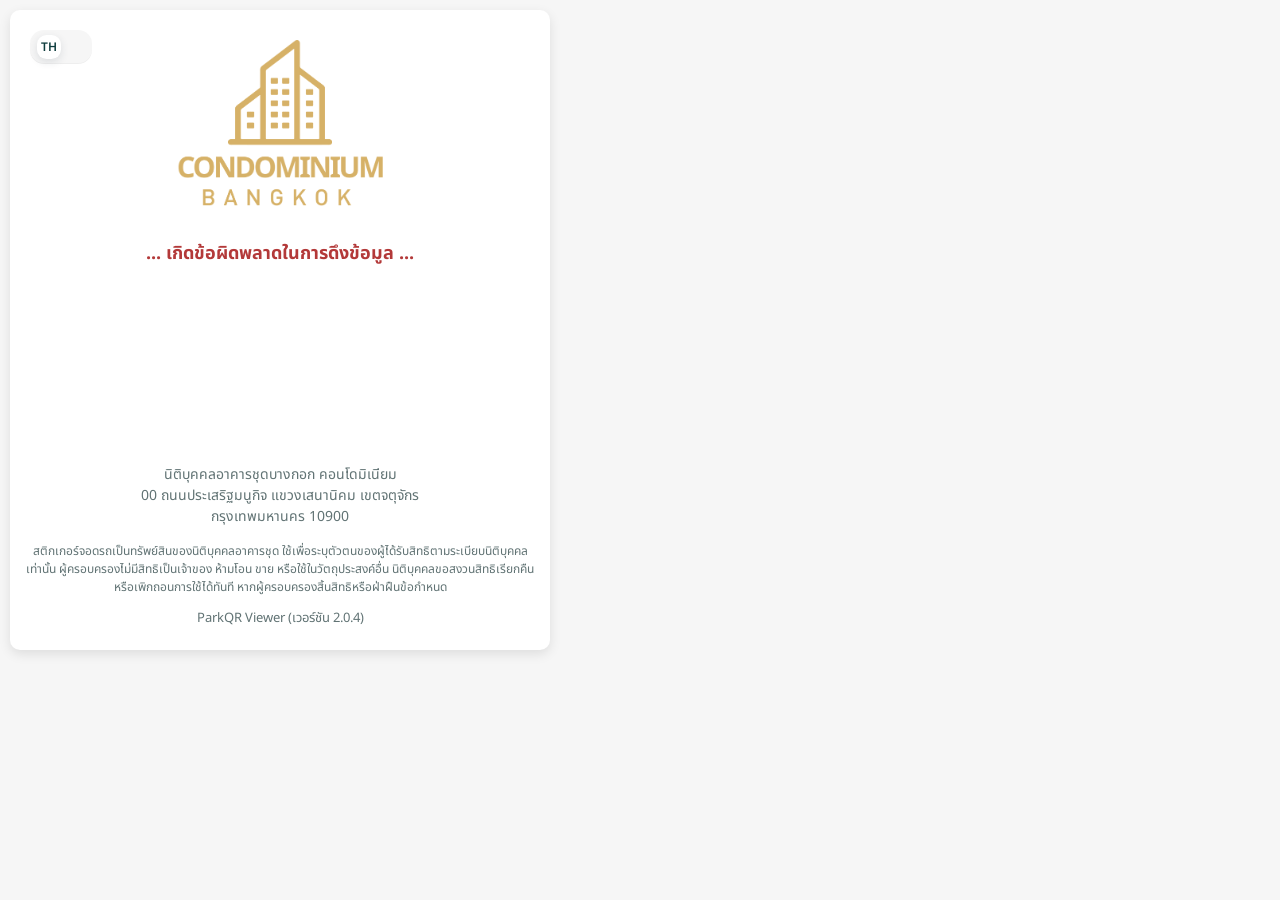
<file: demo/index.html>
<!DOCTYPE html>
<html lang="th">
<head>
    <meta charset="UTF-8" />
    <meta name="viewport" content="width=device-width, initial-scale=1.0" />
    <link href="https://fonts.googleapis.com/css2?family=Noto+Sans+Thai&display=swap" rel="stylesheet">
    <link rel="stylesheet" href="resource/style/css/main.min.css?v=20251114" />

    <title data-lang="title">ParkQR Viewer - อาคารชุดเมโทรสักซ์-เกษตร</title>
</head>
<body>
    <div id="container">

        <label class="sw-lang" title="Toggle language">
            <input class="sw-lang-input" type="checkbox" id="lang-toggle" aria-checked="false" aria-label="Switch to English" />
            <span class="sw-lang-track" role="presentation">
                <span class="sw-lang-knob" aria-hidden="true">
                    <span class="abbr">TH</span>
                </span>
            </span>
        </label>

        <div class="logo">
            <img src="resource/style/image/logo.1024.png" />
        </div>
        <div class="info" id="info-area00"></div>
        <div class="info" id="info-area01"></div>
        <div class="info" id="info-area02"></div>

        <div class="info" id="info-lost">
            <div class="error" data-lang="lost.text">
                สติกเกอร์นี้ถูกลงบันทึกประจำวันแล้วว่าสูญหาย <br />การครอบครองหรือนำไปใช้งานต่อ<br />จะถือว่าไม่ชอบด้วยระเบียบของนิติบุคคล <br /> หากพบเห็นกรุณานำส่งสำนักงานนิติบุคคลทันที
            </div>
        </div>

        <div class="info" id="info-notfound">
            <div class="error" data-lang="message.not-found">
                ไม่พบข้อมูลจากรหัสคิวอาร์โค้ดนี้ <br />กรุณาตรวจสอบใหม่อีกครั้ง
            </div>
        </div>

        <div class="" id="frm-regist">
            <h1 data-lang="header02">ลงทะเบียนสติกเกอร์ใหม่</h1>
            <form method="post">

                <label>
                    <span data-lang="permit-qr">รหัสคิวอาร์</span>
                    <input type="text" name="permit-qr" class="permit-qr" disabled>

                </label>
                <label>
                    <span data-lang="label-no">ลำดับสติกเกอร์</span>
                    <input type="text" name="label-no" id="label-no" required maxlength="8" placeholder="2569/888">
                </label>
                <label>
                    <span data-lang="vehicle-type">ประเภทยานพาหนะ</span>
                    <select name="vehicle-type" id="vehicle-type" required>
                        <option value="" data-lang="option">-- เลือกประเภท --</option>
                        <option value="CAR" data-lang="option-value.vehicle-type.CAR">รถยนต์</option>
                        <option value="BIKE" data-lang="option-value.vehicle-type.BIKE">รถจักรยานยนต์</option>
                    </select>
                </label>
                <div class="card field-vehicle" id="field-vehicle01">
                    <div class="vehicle-type"></div>
                    <h2 data-lang="header-vehicle01">ยานพาหนะ #1</h2>
                    <label>
                        <span data-lang="lp-no">เลขป้ายทะเบียน</span>
                        <input type="text" name="vehicles[0][lp-no]" id="lp-no-0" placeholder="ทท 8888 / ททท 888">
                    </label>
                    <label>
                        <span data-lang="lp-province">จังหวัดจดทะเบียน</span>
                        <select name="vehicles[0][lp-province]" id="lp-province-0">
                            <option value="" data-lang="option-province">-- เลือกจังหวัด --</option>
                            <option value="กระบี่">กระบี่</option>
                            <option value="กรุงเทพมหานคร">กรุงเทพมหานคร</option>
                            <option value="กาญจนบุรี">กาญจนบุรี</option>
                            <option value="กาฬสินธุ์">กาฬสินธุ์</option>
                            <option value="กำแพงเพชร">กำแพงเพชร</option>
                            <option value="ขอนแก่น">ขอนแก่น</option>
                            <option value="จันทบุรี">จันทบุรี</option>
                            <option value="ฉะเชิงเทรา">ฉะเชิงเทรา</option>
                            <option value="ชลบุรี">ชลบุรี</option>
                            <option value="ชัยนาท">ชัยนาท</option>
                            <option value="ชัยภูมิ">ชัยภูมิ</option>
                            <option value="ชุมพร">ชุมพร</option>
                            <option value="เชียงราย">เชียงราย</option>
                            <option value="เชียงใหม่">เชียงใหม่</option>
                            <option value="ตรัง">ตรัง</option>
                            <option value="ตราด">ตราด</option>
                            <option value="ตาก">ตาก</option>
                            <option value="นครนายก">นครนายก</option>
                            <option value="นครปฐม">นครปฐม</option>
                            <option value="นครพนม">นครพนม</option>
                            <option value="นครราชสีมา">นครราชสีมา</option>
                            <option value="นครศรีธรรมราช">นครศรีธรรมราช</option>
                            <option value="นครสวรรค์">นครสวรรค์</option>
                            <option value="นนทบุรี">นนทบุรี</option>
                            <option value="นราธิวาส">นราธิวาส</option>
                            <option value="น่าน">น่าน</option>
                            <option value="บึงกาฬ">บึงกาฬ</option>
                            <option value="บุรีรัมย์">บุรีรัมย์</option>
                            <option value="ปทุมธานี">ปทุมธานี</option>
                            <option value="ประจวบคีรีขันธ์">ประจวบคีรีขันธ์</option>
                            <option value="ปราจีนบุรี">ปราจีนบุรี</option>
                            <option value="ปัตตานี">ปัตตานี</option>
                            <option value="พระนครศรีอยุธยา">พระนครศรีอยุธยา</option>
                            <option value="พังงา">พังงา</option>
                            <option value="พัทลุง">พัทลุง</option>
                            <option value="พิจิตร">พิจิตร</option>
                            <option value="พิษณุโลก">พิษณุโลก</option>
                            <option value="เพชรบุรี">เพชรบุรี</option>
                            <option value="เพชรบูรณ์">เพชรบูรณ์</option>
                            <option value="แพร่">แพร่</option>
                            <option value="พะเยา">พะเยา</option>
                            <option value="ภูเก็ต">ภูเก็ต</option>
                            <option value="มหาสารคาม">มหาสารคาม</option>
                            <option value="มุกดาหาร">มุกดาหาร</option>
                            <option value="แม่ฮ่องสอน">แม่ฮ่องสอน</option>
                            <option value="ยโสธร">ยโสธร</option>
                            <option value="ยะลา">ยะลา</option>
                            <option value="ร้อยเอ็ด">ร้อยเอ็ด</option>
                            <option value="ระนอง">ระนอง</option>
                            <option value="ระยอง">ระยอง</option>
                            <option value="ราชบุรี">ราชบุรี</option>
                            <option value="ลพบุรี">ลพบุรี</option>
                            <option value="ลำปาง">ลำปาง</option>
                            <option value="ลำพูน">ลำพูน</option>
                            <option value="เลย">เลย</option>
                            <option value="ศรีสะเกษ">ศรีสะเกษ</option>
                            <option value="สกลนคร">สกลนคร</option>
                            <option value="สงขลา">สงขลา</option>
                            <option value="สตูล">สตูล</option>
                            <option value="สมุทรปราการ">สมุทรปราการ</option>
                            <option value="สมุทรสงคราม">สมุทรสงคราม</option>
                            <option value="สมุทรสาคร">สมุทรสาคร</option>
                            <option value="สระแก้ว">สระแก้ว</option>
                            <option value="สระบุรี">สระบุรี</option>
                            <option value="สิงห์บุรี">สิงห์บุรี</option>
                            <option value="สุโขทัย">สุโขทัย</option>
                            <option value="สุพรรณบุรี">สุพรรณบุรี</option>
                            <option value="สุราษฎร์ธานี">สุราษฎร์ธานี</option>
                            <option value="สุรินทร์">สุรินทร์</option>
                            <option value="หนองคาย">หนองคาย</option>
                            <option value="หนองบัวลำภู">หนองบัวลำภู</option>
                            <option value="อ่างทอง">อ่างทอง</option>
                            <option value="อุดรธานี">อุดรธานี</option>
                            <option value="อุทัยธานี">อุทัยธานี</option>
                            <option value="อุตรดิตถ์">อุตรดิตถ์</option>
                            <option value="อุบลราชธานี">อุบลราชธานี</option>
                            <option value="อำนาจเจริญ">อำนาจเจริญ</option>
                        </select>
                    </label>
                </div>

                <div class="card field-vehicle" id="field-vehicle02">
                    <div class="vehicle-type"></div>
                    <h2 data-lang="header-vehicle02">ยานพาหนะ #2</h2>
                    <label>
                        <span data-lang="lp-no">เลขป้ายทะเบียน</span>
                        <input type="text" name="vehicles[1][lp-no]" id="lp-no-1" placeholder="ทท 8888 / ททท 888">
                    </label>
                    <label>
                        <span data-lang="lp-province">จังหวัดจดทะเบียน</span>
                        <select name="vehicles[1][lp-province]" id="lp-province-1">
                            <option value="" data-lang="option-province">-- เลือกจังหวัด --</option>
                            <option value="กระบี่">กระบี่</option>
                            <option value="กรุงเทพมหานคร">กรุงเทพมหานคร</option>
                            <option value="กาญจนบุรี">กาญจนบุรี</option>
                            <option value="กาฬสินธุ์">กาฬสินธุ์</option>
                            <option value="กำแพงเพชร">กำแพงเพชร</option>
                            <option value="ขอนแก่น">ขอนแก่น</option>
                            <option value="จันทบุรี">จันทบุรี</option>
                            <option value="ฉะเชิงเทรา">ฉะเชิงเทรา</option>
                            <option value="ชลบุรี">ชลบุรี</option>
                            <option value="ชัยนาท">ชัยนาท</option>
                            <option value="ชัยภูมิ">ชัยภูมิ</option>
                            <option value="ชุมพร">ชุมพร</option>
                            <option value="เชียงราย">เชียงราย</option>
                            <option value="เชียงใหม่">เชียงใหม่</option>
                            <option value="ตรัง">ตรัง</option>
                            <option value="ตราด">ตราด</option>
                            <option value="ตาก">ตาก</option>
                            <option value="นครนายก">นครนายก</option>
                            <option value="นครปฐม">นครปฐม</option>
                            <option value="นครพนม">นครพนม</option>
                            <option value="นครราชสีมา">นครราชสีมา</option>
                            <option value="นครศรีธรรมราช">นครศรีธรรมราช</option>
                            <option value="นครสวรรค์">นครสวรรค์</option>
                            <option value="นนทบุรี">นนทบุรี</option>
                            <option value="นราธิวาส">นราธิวาส</option>
                            <option value="น่าน">น่าน</option>
                            <option value="บึงกาฬ">บึงกาฬ</option>
                            <option value="บุรีรัมย์">บุรีรัมย์</option>
                            <option value="ปทุมธานี">ปทุมธานี</option>
                            <option value="ประจวบคีรีขันธ์">ประจวบคีรีขันธ์</option>
                            <option value="ปราจีนบุรี">ปราจีนบุรี</option>
                            <option value="ปัตตานี">ปัตตานี</option>
                            <option value="พระนครศรีอยุธยา">พระนครศรีอยุธยา</option>
                            <option value="พังงา">พังงา</option>
                            <option value="พัทลุง">พัทลุง</option>
                            <option value="พิจิตร">พิจิตร</option>
                            <option value="พิษณุโลก">พิษณุโลก</option>
                            <option value="เพชรบุรี">เพชรบุรี</option>
                            <option value="เพชรบูรณ์">เพชรบูรณ์</option>
                            <option value="แพร่">แพร่</option>
                            <option value="พะเยา">พะเยา</option>
                            <option value="ภูเก็ต">ภูเก็ต</option>
                            <option value="มหาสารคาม">มหาสารคาม</option>
                            <option value="มุกดาหาร">มุกดาหาร</option>
                            <option value="แม่ฮ่องสอน">แม่ฮ่องสอน</option>
                            <option value="ยโสธร">ยโสธร</option>
                            <option value="ยะลา">ยะลา</option>
                            <option value="ร้อยเอ็ด">ร้อยเอ็ด</option>
                            <option value="ระนอง">ระนอง</option>
                            <option value="ระยอง">ระยอง</option>
                            <option value="ราชบุรี">ราชบุรี</option>
                            <option value="ลพบุรี">ลพบุรี</option>
                            <option value="ลำปาง">ลำปาง</option>
                            <option value="ลำพูน">ลำพูน</option>
                            <option value="เลย">เลย</option>
                            <option value="ศรีสะเกษ">ศรีสะเกษ</option>
                            <option value="สกลนคร">สกลนคร</option>
                            <option value="สงขลา">สงขลา</option>
                            <option value="สตูล">สตูล</option>
                            <option value="สมุทรปราการ">สมุทรปราการ</option>
                            <option value="สมุทรสงคราม">สมุทรสงคราม</option>
                            <option value="สมุทรสาคร">สมุทรสาคร</option>
                            <option value="สระแก้ว">สระแก้ว</option>
                            <option value="สระบุรี">สระบุรี</option>
                            <option value="สิงห์บุรี">สิงห์บุรี</option>
                            <option value="สุโขทัย">สุโขทัย</option>
                            <option value="สุพรรณบุรี">สุพรรณบุรี</option>
                            <option value="สุราษฎร์ธานี">สุราษฎร์ธานี</option>
                            <option value="สุรินทร์">สุรินทร์</option>
                            <option value="หนองคาย">หนองคาย</option>
                            <option value="หนองบัวลำภู">หนองบัวลำภู</option>
                            <option value="อ่างทอง">อ่างทอง</option>
                            <option value="อุดรธานี">อุดรธานี</option>
                            <option value="อุทัยธานี">อุทัยธานี</option>
                            <option value="อุตรดิตถ์">อุตรดิตถ์</option>
                            <option value="อุบลราชธานี">อุบลราชธานี</option>
                            <option value="อำนาจเจริญ">อำนาจเจริญ</option>
                        </select>
                    </label>
                </div>

                <h2 data-lang="header03">ข้อมูลเจ้าของร่วม/ผู้เช่า/ผู้ใช้สิทธิ์</h2>
                <label>
                    <span data-lang="owner-zone">อาคาร/โซนจอด</span>
                    <select name="owner-zone" id="owner-zone">
                        <option value="" data-lang="option">-- เลือกประเภท --</option>
                        <option value="BLD_A" data-lang="option-value.owner-zone.BLD_A">อาคาร A</option>
                        <option value="BLD_B" data-lang="option-value.owner-zone.BLD_B">อาคาร B</option>
                        <option value="BLD_C" data-lang="option-value.owner-zone.BLD_C">อาคาร C</option>
                    </select>
                </label>
                <label>
                    <span data-lang="owner-unit">เลขที่ห้องชุด</span>
                    <input type="text" name="owner-unit" id="owner-unit" placeholder="88/888">
                </label>
                <label>
                    <span data-lang="owner-name">ชื่อเจ้าของร่วม/ผู้เช่า/ผู้ใช้สิทธิ์</span>
                    <input type="text" name="owner-name" id="owner-name" placeholder="ชื่อ นามสกุล">
                </label>

                <label>
                    <span data-lang="owner-phone">หมายเลขโทรศัพท์</span>
                    <input type="tel" name="owner-phone" id="owner-phone" pattern="0[0-9]{9}" placeholder="0123456789">
                </label>


                <button type="submit" data-lang="btn-regist">ลงทะเบียนสติกเกอร์</button>
            </form>
        </div>

        <div class="footer">

            <div class="caution" data-lang="caution">
                หากต้องการแก้ไข/เปลี่ยนข้อมูลยานพาหนะ<br />กรุณาติดต่อสำนักงานนิติบุคคล
            </div>

            <div class="disclaimer" data-lang="disclaimer">
                <div>นิติบุคคลอาคารชุดเมโทรลักซ์-เกษตร<br />39 ถนนประเสริฐมนูกิจ แขวงเสนานิคม เขตจตุจักร<br /> กรุงเทพมหานคร 10900</div>
            </div>
            <div class="notice" data-lang="notice">
                สติกเกอร์จอดรถเป็นทรัพย์สินของนิติบุคคลอาคารชุด ใช้เพื่อระบุตัวตนของผู้ได้รับสิทธิตามระเบียบนิติบุคคลเท่านั้น ผู้ครอบครองไม่มีสิทธิเป็นเจ้าของ ห้ามโอน ขาย หรือใช้ในวัตถุประสงค์อื่น นิติบุคคลขอสงวนสิทธิเรียกคืนหรือเพิกถอนการใช้ได้ทันที หากผู้ครอบครองสิ้นสิทธิหรือฝ่าฝืนข้อกำหนด
            </div>



            <div class="version" data-lang="version"> ParkQR Viewer (version 1.2)</div>
        </div>
    </div>
    
    <script src="resource/js/main.min.js?v=20251114"></script>

    

</body>
</html>
</file>
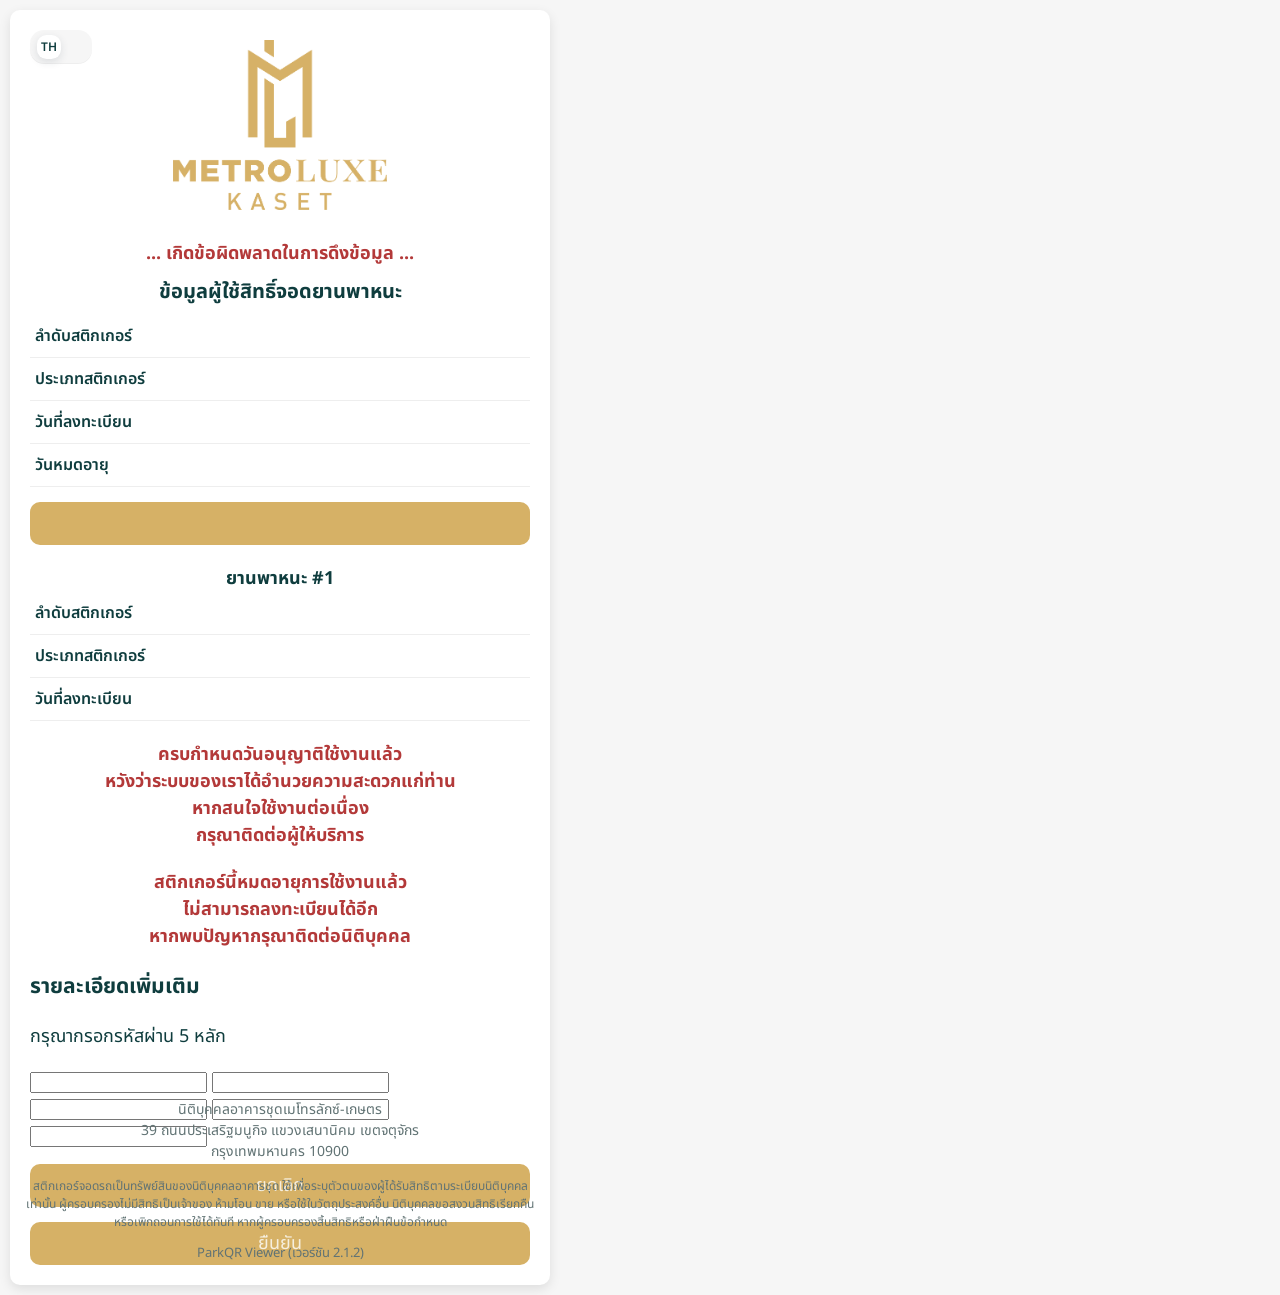
<file: mtlx/index.html>
<!DOCTYPE html>
<html lang="th">
<head>
    <meta charset="UTF-8" />
    <meta name="viewport" content="width=device-width, initial-scale=1.0" />
    <link href="https://fonts.googleapis.com/css2?family=Noto+Sans+Thai&display=swap" rel="stylesheet">
    <link rel="stylesheet" href="resource/style/css/main.min.css?v=20251114" />

    <title data-lang="title">ParkQR Viewer - อาคารชุดเมโทรสักซ์-เกษตร</title>
</head>
<body>
    <div id="container">

        <label class="sw-lang" title="Toggle language">
            <input class="sw-lang-input" type="checkbox" id="lang-toggle" aria-checked="false" aria-label="Switch to English" />
            <span class="sw-lang-track" role="presentation">
                <span class="sw-lang-knob" aria-hidden="true">
                    <span class="abbr">TH</span>
                </span>
            </span>
        </label>

        <div class="logo">
            <img src="resource/style/image/logo.1024.png" />
        </div>
        <div class="info" id="info-area00"></div>
        <div class="info" id="info-area01"></div>
        <div class="info" id="info-area02"></div>

        <div class="info" id="info-overlay"></div>

        <div class="info" id="info-lost">
            <div class="error" data-lang="lost.text">
                สติกเกอร์นี้ถูกลงบันทึกประจำวันแล้วว่าสูญหาย <br />การครอบครองหรือนำไปใช้งานต่อ<br />จะถือว่าไม่ชอบด้วยระเบียบของนิติบุคคล <br /> หากพบเห็นกรุณานำส่งสำนักงานนิติบุคคลทันที
            </div>
        </div>
        <div class="info" id="info-unsubscription">
            <div class="error" data-lang="subscription.text">
                ครบกำหนดวันอนุญาติใช้งานแล้ว<br />หวังว่าระบบของเราได้อำนวยความสะดวกแก่ท่าน<br />หากสนใจใช้งานต่อเนื่อง<br />กรุณาติดต่อผู้ให้บริการ
            </div>
        </div>
        <div class="info" id="info-unregistration">
            <div class="error" data-lang="expire.text">
                สติกเกอร์นี้หมดอายุการใช้งานแล้ว<br />ไม่สามารถลงทะเบียนได้อีก<br />หากพบปัญหากรุณาติดต่อนิติบุคคล
            </div>
        </div>

        <div class="info" id="info-notfound">
            <div class="error" data-lang="message.not-found">
                ไม่พบข้อมูลจากรหัสคิวอาร์โค้ดนี้ <br />กรุณาตรวจสอบใหม่อีกครั้ง
            </div>
        </div>

        <div class="" id="frm-regist">
            <h1 data-lang="header02">ลงทะเบียนสติกเกอร์ใหม่</h1>
            <form method="post">

                <label>
                    <span data-lang="permit-qr">รหัสคิวอาร์</span>
                    <input type="text" name="permit-qr" class="permit-qr" disabled>

                </label>
                <label>
                    <span data-lang="label-no">ลำดับสติกเกอร์</span>
                    <input type="text" name="label-no" id="label-no" required maxlength="8" placeholder="2569/888">
                </label>
                <label>
                    <span data-lang="vehicle-type">ประเภทยานพาหนะ</span>
                    <select name="vehicle-type" id="vehicle-type" required>
                        <option value="" data-lang="option">-- เลือกประเภท --</option>
                        <option value="CAR" data-lang="option-value.vehicle-type.CAR">รถยนต์</option>
                        <option value="BIKE" data-lang="option-value.vehicle-type.BIKE">รถจักรยานยนต์</option>
                    </select>
                </label>
                <div class="card field-vehicle" id="field-vehicle01">
                    <div class="vehicle-type"></div>
                    <h2 data-lang="header-vehicle01">ยานพาหนะ #1</h2>
                    <label>
                        <span data-lang="lp-no">เลขป้ายทะเบียน</span>
                        <input type="text" name="vehicles[0][lp-no]" id="lp-no-0" placeholder="ทท 8888 / ททท 888">
                    </label>
                    <label>
                        <span data-lang="lp-province">จังหวัดจดทะเบียน</span>
                        <select name="vehicles[0][lp-province]" id="lp-province-0">
                            <option value="" data-lang="option-province">-- เลือกจังหวัด --</option>
                            <option value="กระบี่">กระบี่</option>
                            <option value="กรุงเทพมหานคร">กรุงเทพมหานคร</option>
                            <option value="กาญจนบุรี">กาญจนบุรี</option>
                            <option value="กาฬสินธุ์">กาฬสินธุ์</option>
                            <option value="กำแพงเพชร">กำแพงเพชร</option>
                            <option value="ขอนแก่น">ขอนแก่น</option>
                            <option value="จันทบุรี">จันทบุรี</option>
                            <option value="ฉะเชิงเทรา">ฉะเชิงเทรา</option>
                            <option value="ชลบุรี">ชลบุรี</option>
                            <option value="ชัยนาท">ชัยนาท</option>
                            <option value="ชัยภูมิ">ชัยภูมิ</option>
                            <option value="ชุมพร">ชุมพร</option>
                            <option value="เชียงราย">เชียงราย</option>
                            <option value="เชียงใหม่">เชียงใหม่</option>
                            <option value="ตรัง">ตรัง</option>
                            <option value="ตราด">ตราด</option>
                            <option value="ตาก">ตาก</option>
                            <option value="นครนายก">นครนายก</option>
                            <option value="นครปฐม">นครปฐม</option>
                            <option value="นครพนม">นครพนม</option>
                            <option value="นครราชสีมา">นครราชสีมา</option>
                            <option value="นครศรีธรรมราช">นครศรีธรรมราช</option>
                            <option value="นครสวรรค์">นครสวรรค์</option>
                            <option value="นนทบุรี">นนทบุรี</option>
                            <option value="นราธิวาส">นราธิวาส</option>
                            <option value="น่าน">น่าน</option>
                            <option value="บึงกาฬ">บึงกาฬ</option>
                            <option value="บุรีรัมย์">บุรีรัมย์</option>
                            <option value="ปทุมธานี">ปทุมธานี</option>
                            <option value="ประจวบคีรีขันธ์">ประจวบคีรีขันธ์</option>
                            <option value="ปราจีนบุรี">ปราจีนบุรี</option>
                            <option value="ปัตตานี">ปัตตานี</option>
                            <option value="พระนครศรีอยุธยา">พระนครศรีอยุธยา</option>
                            <option value="พังงา">พังงา</option>
                            <option value="พัทลุง">พัทลุง</option>
                            <option value="พิจิตร">พิจิตร</option>
                            <option value="พิษณุโลก">พิษณุโลก</option>
                            <option value="เพชรบุรี">เพชรบุรี</option>
                            <option value="เพชรบูรณ์">เพชรบูรณ์</option>
                            <option value="แพร่">แพร่</option>
                            <option value="พะเยา">พะเยา</option>
                            <option value="ภูเก็ต">ภูเก็ต</option>
                            <option value="มหาสารคาม">มหาสารคาม</option>
                            <option value="มุกดาหาร">มุกดาหาร</option>
                            <option value="แม่ฮ่องสอน">แม่ฮ่องสอน</option>
                            <option value="ยโสธร">ยโสธร</option>
                            <option value="ยะลา">ยะลา</option>
                            <option value="ร้อยเอ็ด">ร้อยเอ็ด</option>
                            <option value="ระนอง">ระนอง</option>
                            <option value="ระยอง">ระยอง</option>
                            <option value="ราชบุรี">ราชบุรี</option>
                            <option value="ลพบุรี">ลพบุรี</option>
                            <option value="ลำปาง">ลำปาง</option>
                            <option value="ลำพูน">ลำพูน</option>
                            <option value="เลย">เลย</option>
                            <option value="ศรีสะเกษ">ศรีสะเกษ</option>
                            <option value="สกลนคร">สกลนคร</option>
                            <option value="สงขลา">สงขลา</option>
                            <option value="สตูล">สตูล</option>
                            <option value="สมุทรปราการ">สมุทรปราการ</option>
                            <option value="สมุทรสงคราม">สมุทรสงคราม</option>
                            <option value="สมุทรสาคร">สมุทรสาคร</option>
                            <option value="สระแก้ว">สระแก้ว</option>
                            <option value="สระบุรี">สระบุรี</option>
                            <option value="สิงห์บุรี">สิงห์บุรี</option>
                            <option value="สุโขทัย">สุโขทัย</option>
                            <option value="สุพรรณบุรี">สุพรรณบุรี</option>
                            <option value="สุราษฎร์ธานี">สุราษฎร์ธานี</option>
                            <option value="สุรินทร์">สุรินทร์</option>
                            <option value="หนองคาย">หนองคาย</option>
                            <option value="หนองบัวลำภู">หนองบัวลำภู</option>
                            <option value="อ่างทอง">อ่างทอง</option>
                            <option value="อุดรธานี">อุดรธานี</option>
                            <option value="อุทัยธานี">อุทัยธานี</option>
                            <option value="อุตรดิตถ์">อุตรดิตถ์</option>
                            <option value="อุบลราชธานี">อุบลราชธานี</option>
                            <option value="อำนาจเจริญ">อำนาจเจริญ</option>
                        </select>
                    </label>
                </div>

                <div class="card field-vehicle" id="field-vehicle02">
                    <div class="vehicle-type"></div>
                    <h2 data-lang="header-vehicle02">ยานพาหนะ #2</h2>
                    <label>
                        <span data-lang="lp-no">เลขป้ายทะเบียน</span>
                        <input type="text" name="vehicles[1][lp-no]" id="lp-no-1" placeholder="ทท 8888 / ททท 888">
                    </label>
                    <label>
                        <span data-lang="lp-province">จังหวัดจดทะเบียน</span>
                        <select name="vehicles[1][lp-province]" id="lp-province-1">
                            <option value="" data-lang="option-province">-- เลือกจังหวัด --</option>
                            <option value="กระบี่">กระบี่</option>
                            <option value="กรุงเทพมหานคร">กรุงเทพมหานคร</option>
                            <option value="กาญจนบุรี">กาญจนบุรี</option>
                            <option value="กาฬสินธุ์">กาฬสินธุ์</option>
                            <option value="กำแพงเพชร">กำแพงเพชร</option>
                            <option value="ขอนแก่น">ขอนแก่น</option>
                            <option value="จันทบุรี">จันทบุรี</option>
                            <option value="ฉะเชิงเทรา">ฉะเชิงเทรา</option>
                            <option value="ชลบุรี">ชลบุรี</option>
                            <option value="ชัยนาท">ชัยนาท</option>
                            <option value="ชัยภูมิ">ชัยภูมิ</option>
                            <option value="ชุมพร">ชุมพร</option>
                            <option value="เชียงราย">เชียงราย</option>
                            <option value="เชียงใหม่">เชียงใหม่</option>
                            <option value="ตรัง">ตรัง</option>
                            <option value="ตราด">ตราด</option>
                            <option value="ตาก">ตาก</option>
                            <option value="นครนายก">นครนายก</option>
                            <option value="นครปฐม">นครปฐม</option>
                            <option value="นครพนม">นครพนม</option>
                            <option value="นครราชสีมา">นครราชสีมา</option>
                            <option value="นครศรีธรรมราช">นครศรีธรรมราช</option>
                            <option value="นครสวรรค์">นครสวรรค์</option>
                            <option value="นนทบุรี">นนทบุรี</option>
                            <option value="นราธิวาส">นราธิวาส</option>
                            <option value="น่าน">น่าน</option>
                            <option value="บึงกาฬ">บึงกาฬ</option>
                            <option value="บุรีรัมย์">บุรีรัมย์</option>
                            <option value="ปทุมธานี">ปทุมธานี</option>
                            <option value="ประจวบคีรีขันธ์">ประจวบคีรีขันธ์</option>
                            <option value="ปราจีนบุรี">ปราจีนบุรี</option>
                            <option value="ปัตตานี">ปัตตานี</option>
                            <option value="พระนครศรีอยุธยา">พระนครศรีอยุธยา</option>
                            <option value="พังงา">พังงา</option>
                            <option value="พัทลุง">พัทลุง</option>
                            <option value="พิจิตร">พิจิตร</option>
                            <option value="พิษณุโลก">พิษณุโลก</option>
                            <option value="เพชรบุรี">เพชรบุรี</option>
                            <option value="เพชรบูรณ์">เพชรบูรณ์</option>
                            <option value="แพร่">แพร่</option>
                            <option value="พะเยา">พะเยา</option>
                            <option value="ภูเก็ต">ภูเก็ต</option>
                            <option value="มหาสารคาม">มหาสารคาม</option>
                            <option value="มุกดาหาร">มุกดาหาร</option>
                            <option value="แม่ฮ่องสอน">แม่ฮ่องสอน</option>
                            <option value="ยโสธร">ยโสธร</option>
                            <option value="ยะลา">ยะลา</option>
                            <option value="ร้อยเอ็ด">ร้อยเอ็ด</option>
                            <option value="ระนอง">ระนอง</option>
                            <option value="ระยอง">ระยอง</option>
                            <option value="ราชบุรี">ราชบุรี</option>
                            <option value="ลพบุรี">ลพบุรี</option>
                            <option value="ลำปาง">ลำปาง</option>
                            <option value="ลำพูน">ลำพูน</option>
                            <option value="เลย">เลย</option>
                            <option value="ศรีสะเกษ">ศรีสะเกษ</option>
                            <option value="สกลนคร">สกลนคร</option>
                            <option value="สงขลา">สงขลา</option>
                            <option value="สตูล">สตูล</option>
                            <option value="สมุทรปราการ">สมุทรปราการ</option>
                            <option value="สมุทรสงคราม">สมุทรสงคราม</option>
                            <option value="สมุทรสาคร">สมุทรสาคร</option>
                            <option value="สระแก้ว">สระแก้ว</option>
                            <option value="สระบุรี">สระบุรี</option>
                            <option value="สิงห์บุรี">สิงห์บุรี</option>
                            <option value="สุโขทัย">สุโขทัย</option>
                            <option value="สุพรรณบุรี">สุพรรณบุรี</option>
                            <option value="สุราษฎร์ธานี">สุราษฎร์ธานี</option>
                            <option value="สุรินทร์">สุรินทร์</option>
                            <option value="หนองคาย">หนองคาย</option>
                            <option value="หนองบัวลำภู">หนองบัวลำภู</option>
                            <option value="อ่างทอง">อ่างทอง</option>
                            <option value="อุดรธานี">อุดรธานี</option>
                            <option value="อุทัยธานี">อุทัยธานี</option>
                            <option value="อุตรดิตถ์">อุตรดิตถ์</option>
                            <option value="อุบลราชธานี">อุบลราชธานี</option>
                            <option value="อำนาจเจริญ">อำนาจเจริญ</option>
                        </select>
                    </label>
                </div>

                <h2 data-lang="header03">ข้อมูลเจ้าของร่วม/ผู้เช่า/ผู้ใช้สิทธิ์</h2>
                <label>
                    <span data-lang="holder-zone">อาคาร/โซนจอด</span>
                    <select name="holder-zone" id="holder-zone">
                        <option value="" data-lang="option">-- เลือกประเภท --</option>
                        <option value="BLD_A" data-lang="option-value.owner-zone.BLD_A">อาคาร A</option>
                        <option value="BLD_B" data-lang="option-value.owner-zone.BLD_B">อาคาร B</option>
                        <option value="BLD_C" data-lang="option-value.owner-zone.BLD_C">อาคาร C</option>
                    </select>
                </label>
                <label>
                    <span data-lang="holder-unit">เลขที่ห้องชุด</span>
                    <input type="text" name="holder-unit" id="holder-unit" placeholder="88/888">
                </label>
                <label>
                    <span data-lang="holder-name">ชื่อเจ้าของร่วม/ผู้เช่า/ผู้ใช้สิทธิ์</span>
                    <input type="text" name="holder-name" id="holder-name" placeholder="ชื่อ นามสกุล">
                </label>

                <label>
                    <span data-lang="holder-phone">หมายเลขโทรศัพท์</span>
                    <input type="tel" name="holder-phone" id="holder-phone" pattern="0[0-9]{9}" placeholder="0123456789">
                </label>


                <button type="submit" data-lang="btn-regist">ลงทะเบียนสติกเกอร์</button>
            </form>
        </div>

        <div class="footer">

            <div class="caution" data-lang="caution">
                หากต้องการแก้ไข/เปลี่ยนข้อมูลยานพาหนะ<br />กรุณาติดต่อสำนักงานนิติบุคคล
            </div>

            <div class="disclaimer" data-lang="disclaimer">
                <div>นิติบุคคลอาคารชุดเมโทรลักซ์-เกษตร<br />39 ถนนประเสริฐมนูกิจ แขวงเสนานิคม เขตจตุจักร<br /> กรุงเทพมหานคร 10900</div>
            </div>
            <div class="notice" data-lang="notice">
                สติกเกอร์จอดรถเป็นทรัพย์สินของนิติบุคคลอาคารชุด ใช้เพื่อระบุตัวตนของผู้ได้รับสิทธิตามระเบียบนิติบุคคลเท่านั้น ผู้ครอบครองไม่มีสิทธิเป็นเจ้าของ ห้ามโอน ขาย หรือใช้ในวัตถุประสงค์อื่น นิติบุคคลขอสงวนสิทธิเรียกคืนหรือเพิกถอนการใช้ได้ทันที หากผู้ครอบครองสิ้นสิทธิหรือฝ่าฝืนข้อกำหนด
            </div>

            <div class="version" data-lang="version"> ParkQR Viewer (version 1.2)</div>
        </div>

        <div id="modal-pin" class="modal">
            <div class="modal-content">

                <h3 data-lang="modal.passkey.topic">รายละเอียดเพิ่มเติม</h3>
                <p data-lang="modal.passkey.title"> กรุณากรอกรหัสผ่าน 5 หลัก</p>

                <div class="otp-wrapper">
                    <input type="password" name="key" class="otp" maxlength="1" inputmode="numeric">
                    <input type="password" name="key" class="otp" maxlength="1" inputmode="numeric">
                    <input type="password" name="key" class="otp" maxlength="1" inputmode="numeric">
                    <input type="password" name="key" class="otp" maxlength="1" inputmode="numeric">
                    <input type="password" name="key" class="otp" maxlength="1" inputmode="numeric">
                </div>

                <div id="pinError" class="error"></div>

                <div class="modal-actions">
                    <button id="btn-cancel" data-lang="modal.passkey.btn-cancel">ยกเลิก</button>
                    <button id="btn-submit" data-lang="modal.passkey.btn-submit">ยืนยัน</button>
                </div>

            </div>
        </div>

    </div>
    
    <script src="resource/js/main.min.js?v=20251114"></script>

    

</body>
</html>
</file>
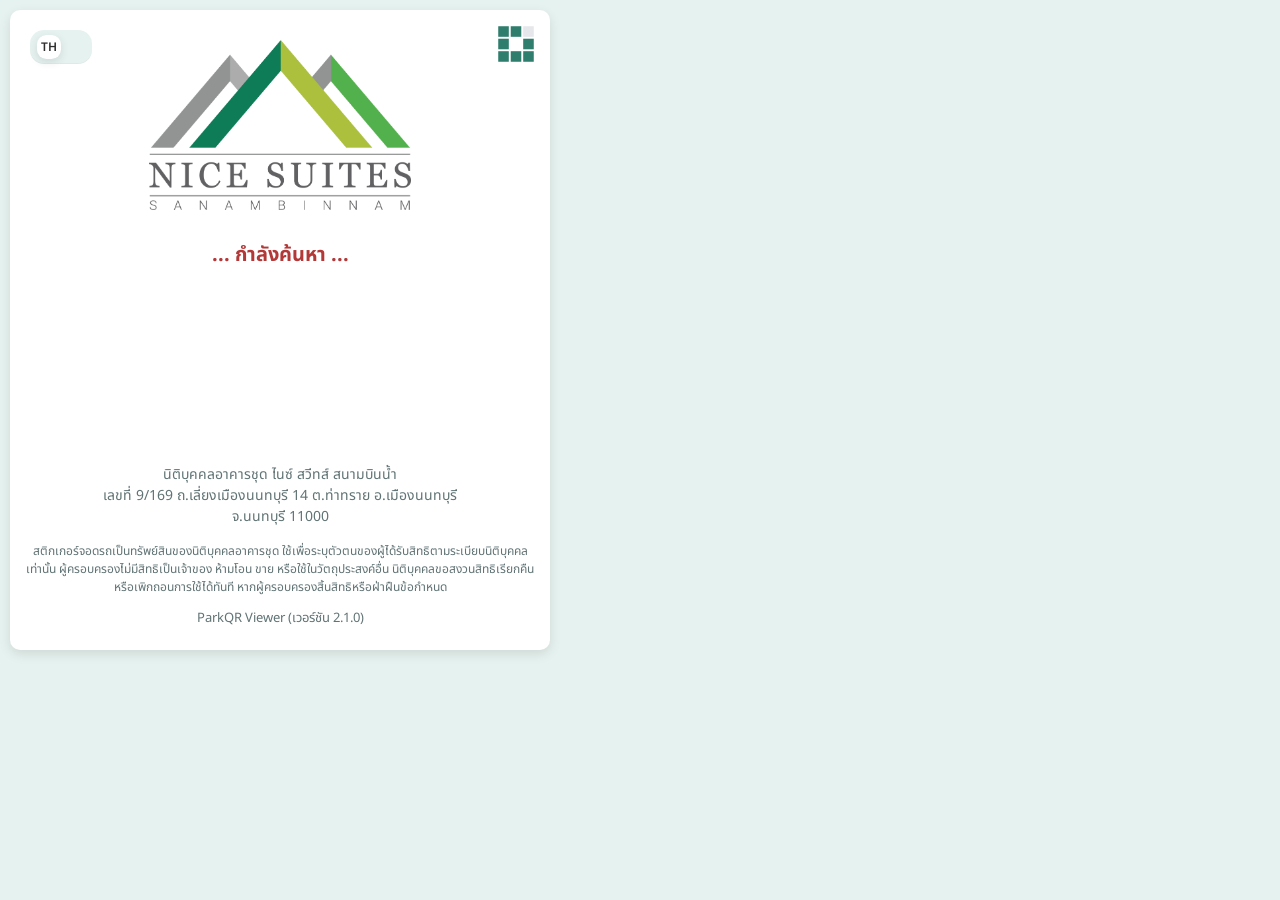
<file: nist1/index.html>
<!DOCTYPE html>
<html lang="th">
<head>
    <meta charset="UTF-8" />
    <meta name="viewport" content="width=device-width, initial-scale=1.0" />
    <link href="https://fonts.googleapis.com/css2?family=Noto+Sans+Thai&display=swap" rel="stylesheet">
    <link rel="stylesheet" href="resource/style/css/main.min.css?v=20251114" />

    <title data-lang="title">ParkQR Viewer - อาคารชุดไนซ์สวีท-สนามบินน้ำ</title>
</head>
<body>
    <div id="container">

        <label class="sw-lang" title="Toggle language">
            <input class="sw-lang-input" type="checkbox" id="lang-toggle" aria-checked="false" aria-label="Switch to English" />
            <span class="sw-lang-track" role="presentation">
                <span class="sw-lang-knob" aria-hidden="true">
                    <span class="abbr">TH</span>
                </span>
            </span>
        </label>

        <div class="logo">
            <img src="resource/style/image/logo.1024.png" />
        </div>
        <div class="info" id="info-area00"></div>
        <div class="info" id="info-area01"></div>
        <div class="info" id="info-area02"></div>

        <div class="info" id="info-lost">
            <div class="error" data-lang="lost.text">
                สติกเกอร์นี้ถูกลงบันทึกประจำวันแล้วว่าสูญหาย <br />การครอบครองหรือนำไปใช้งานต่อ<br />จะถือว่าไม่ชอบด้วยระเบียบของนิติบุคคล <br /> หากพบเห็นกรุณานำส่งสำนักงานนิติบุคคลทันที
            </div>
        </div>

        <div class="info" id="info-notfound">
            <div class="error" data-lang="message.not-found">
                ไม่พบข้อมูลจากรหัสคิวอาร์โค้ดนี้ <br />กรุณาตรวจสอบใหม่อีกครั้ง
            </div>
        </div>

        <div class="" id="frm-regist">
            <h1 data-lang="header02">ลงทะเบียนสติกเกอร์ใหม่</h1>
            <form method="post">

                <label id="field-permit-qr">
                    <span data-lang="permit-qr">รหัสคิวอาร์</span>
                    <input type="text" name="permit-qr" class="permit-qr" disabled>

                </label>
                <label id="field-label-no">
                    <span data-lang="label-no">ลำดับสติกเกอร์</span>
                    <input type="text" name="label-no" id="label-no" required maxlength="8" placeholder="2569/888">
                </label>
                <label id="field-vehicle-type">
                    <span data-lang="vehicle-type">ประเภทยานพาหนะ</span>
                    <select name="vehicle-type" id="vehicle-type" required>
                        <option value="" data-lang="option">-- เลือกประเภท --</option>
                        <option value="CAR" data-lang="option-value.vehicle-type.CAR">รถยนต์</option>
                        <option value="BIKE" data-lang="option-value.vehicle-type.BIKE">รถจักรยานยนต์</option>
                    </select>
                </label>
                <div class="card field-vehicle" id="field-vehicle01">
                    <div class="vehicle-type"></div>
                    <h2 data-lang="header-vehicle01">ยานพาหนะ #1</h2>
                    <label>
                        <span data-lang="lp-no">เลขป้ายทะเบียน</span>
                        <input type="text" name="vehicles[0][lp-no]" id="lp-no-0" placeholder="ทท 8888 / ททท 888">
                    </label>
                    <label>
                        <span data-lang="lp-province">จังหวัดจดทะเบียน</span>
                        <select name="vehicles[0][lp-province]" id="lp-province-0">
                            <option value="" data-lang="option-province">-- เลือกจังหวัด --</option>
                            <option value="กระบี่">กระบี่</option>
                            <option value="กรุงเทพมหานคร">กรุงเทพมหานคร</option>
                            <option value="กาญจนบุรี">กาญจนบุรี</option>
                            <option value="กาฬสินธุ์">กาฬสินธุ์</option>
                            <option value="กำแพงเพชร">กำแพงเพชร</option>
                            <option value="ขอนแก่น">ขอนแก่น</option>
                            <option value="จันทบุรี">จันทบุรี</option>
                            <option value="ฉะเชิงเทรา">ฉะเชิงเทรา</option>
                            <option value="ชลบุรี">ชลบุรี</option>
                            <option value="ชัยนาท">ชัยนาท</option>
                            <option value="ชัยภูมิ">ชัยภูมิ</option>
                            <option value="ชุมพร">ชุมพร</option>
                            <option value="เชียงราย">เชียงราย</option>
                            <option value="เชียงใหม่">เชียงใหม่</option>
                            <option value="ตรัง">ตรัง</option>
                            <option value="ตราด">ตราด</option>
                            <option value="ตาก">ตาก</option>
                            <option value="นครนายก">นครนายก</option>
                            <option value="นครปฐม">นครปฐม</option>
                            <option value="นครพนม">นครพนม</option>
                            <option value="นครราชสีมา">นครราชสีมา</option>
                            <option value="นครศรีธรรมราช">นครศรีธรรมราช</option>
                            <option value="นครสวรรค์">นครสวรรค์</option>
                            <option value="นนทบุรี">นนทบุรี</option>
                            <option value="นราธิวาส">นราธิวาส</option>
                            <option value="น่าน">น่าน</option>
                            <option value="บึงกาฬ">บึงกาฬ</option>
                            <option value="บุรีรัมย์">บุรีรัมย์</option>
                            <option value="ปทุมธานี">ปทุมธานี</option>
                            <option value="ประจวบคีรีขันธ์">ประจวบคีรีขันธ์</option>
                            <option value="ปราจีนบุรี">ปราจีนบุรี</option>
                            <option value="ปัตตานี">ปัตตานี</option>
                            <option value="พระนครศรีอยุธยา">พระนครศรีอยุธยา</option>
                            <option value="พังงา">พังงา</option>
                            <option value="พัทลุง">พัทลุง</option>
                            <option value="พิจิตร">พิจิตร</option>
                            <option value="พิษณุโลก">พิษณุโลก</option>
                            <option value="เพชรบุรี">เพชรบุรี</option>
                            <option value="เพชรบูรณ์">เพชรบูรณ์</option>
                            <option value="แพร่">แพร่</option>
                            <option value="พะเยา">พะเยา</option>
                            <option value="ภูเก็ต">ภูเก็ต</option>
                            <option value="มหาสารคาม">มหาสารคาม</option>
                            <option value="มุกดาหาร">มุกดาหาร</option>
                            <option value="แม่ฮ่องสอน">แม่ฮ่องสอน</option>
                            <option value="ยโสธร">ยโสธร</option>
                            <option value="ยะลา">ยะลา</option>
                            <option value="ร้อยเอ็ด">ร้อยเอ็ด</option>
                            <option value="ระนอง">ระนอง</option>
                            <option value="ระยอง">ระยอง</option>
                            <option value="ราชบุรี">ราชบุรี</option>
                            <option value="ลพบุรี">ลพบุรี</option>
                            <option value="ลำปาง">ลำปาง</option>
                            <option value="ลำพูน">ลำพูน</option>
                            <option value="เลย">เลย</option>
                            <option value="ศรีสะเกษ">ศรีสะเกษ</option>
                            <option value="สกลนคร">สกลนคร</option>
                            <option value="สงขลา">สงขลา</option>
                            <option value="สตูล">สตูล</option>
                            <option value="สมุทรปราการ">สมุทรปราการ</option>
                            <option value="สมุทรสงคราม">สมุทรสงคราม</option>
                            <option value="สมุทรสาคร">สมุทรสาคร</option>
                            <option value="สระแก้ว">สระแก้ว</option>
                            <option value="สระบุรี">สระบุรี</option>
                            <option value="สิงห์บุรี">สิงห์บุรี</option>
                            <option value="สุโขทัย">สุโขทัย</option>
                            <option value="สุพรรณบุรี">สุพรรณบุรี</option>
                            <option value="สุราษฎร์ธานี">สุราษฎร์ธานี</option>
                            <option value="สุรินทร์">สุรินทร์</option>
                            <option value="หนองคาย">หนองคาย</option>
                            <option value="หนองบัวลำภู">หนองบัวลำภู</option>
                            <option value="อ่างทอง">อ่างทอง</option>
                            <option value="อุดรธานี">อุดรธานี</option>
                            <option value="อุทัยธานี">อุทัยธานี</option>
                            <option value="อุตรดิตถ์">อุตรดิตถ์</option>
                            <option value="อุบลราชธานี">อุบลราชธานี</option>
                            <option value="อำนาจเจริญ">อำนาจเจริญ</option>
                        </select>
                    </label>
                </div>

                <div class="card field-vehicle" id="field-vehicle02">
                    <div class="vehicle-type"></div>
                    <h2 data-lang="header-vehicle02">ยานพาหนะ #2</h2>
                    <label id="field-lp-no">
                        <span data-lang="lp-no">เลขป้ายทะเบียน</span>
                        <input type="text" name="vehicles[1][lp-no]" id="lp-no-1" placeholder="ทท 8888 / ททท 888">
                    </label>
                    <label id="field-lp-province">
                        <span data-lang="lp-province">จังหวัดจดทะเบียน</span>
                        <select name="vehicles[1][lp-province]" id="lp-province-1">
                            <option value="" data-lang="option-province">-- เลือกจังหวัด --</option>
                            <option value="กระบี่">กระบี่</option>
                            <option value="กรุงเทพมหานคร">กรุงเทพมหานคร</option>
                            <option value="กาญจนบุรี">กาญจนบุรี</option>
                            <option value="กาฬสินธุ์">กาฬสินธุ์</option>
                            <option value="กำแพงเพชร">กำแพงเพชร</option>
                            <option value="ขอนแก่น">ขอนแก่น</option>
                            <option value="จันทบุรี">จันทบุรี</option>
                            <option value="ฉะเชิงเทรา">ฉะเชิงเทรา</option>
                            <option value="ชลบุรี">ชลบุรี</option>
                            <option value="ชัยนาท">ชัยนาท</option>
                            <option value="ชัยภูมิ">ชัยภูมิ</option>
                            <option value="ชุมพร">ชุมพร</option>
                            <option value="เชียงราย">เชียงราย</option>
                            <option value="เชียงใหม่">เชียงใหม่</option>
                            <option value="ตรัง">ตรัง</option>
                            <option value="ตราด">ตราด</option>
                            <option value="ตาก">ตาก</option>
                            <option value="นครนายก">นครนายก</option>
                            <option value="นครปฐม">นครปฐม</option>
                            <option value="นครพนม">นครพนม</option>
                            <option value="นครราชสีมา">นครราชสีมา</option>
                            <option value="นครศรีธรรมราช">นครศรีธรรมราช</option>
                            <option value="นครสวรรค์">นครสวรรค์</option>
                            <option value="นนทบุรี">นนทบุรี</option>
                            <option value="นราธิวาส">นราธิวาส</option>
                            <option value="น่าน">น่าน</option>
                            <option value="บึงกาฬ">บึงกาฬ</option>
                            <option value="บุรีรัมย์">บุรีรัมย์</option>
                            <option value="ปทุมธานี">ปทุมธานี</option>
                            <option value="ประจวบคีรีขันธ์">ประจวบคีรีขันธ์</option>
                            <option value="ปราจีนบุรี">ปราจีนบุรี</option>
                            <option value="ปัตตานี">ปัตตานี</option>
                            <option value="พระนครศรีอยุธยา">พระนครศรีอยุธยา</option>
                            <option value="พังงา">พังงา</option>
                            <option value="พัทลุง">พัทลุง</option>
                            <option value="พิจิตร">พิจิตร</option>
                            <option value="พิษณุโลก">พิษณุโลก</option>
                            <option value="เพชรบุรี">เพชรบุรี</option>
                            <option value="เพชรบูรณ์">เพชรบูรณ์</option>
                            <option value="แพร่">แพร่</option>
                            <option value="พะเยา">พะเยา</option>
                            <option value="ภูเก็ต">ภูเก็ต</option>
                            <option value="มหาสารคาม">มหาสารคาม</option>
                            <option value="มุกดาหาร">มุกดาหาร</option>
                            <option value="แม่ฮ่องสอน">แม่ฮ่องสอน</option>
                            <option value="ยโสธร">ยโสธร</option>
                            <option value="ยะลา">ยะลา</option>
                            <option value="ร้อยเอ็ด">ร้อยเอ็ด</option>
                            <option value="ระนอง">ระนอง</option>
                            <option value="ระยอง">ระยอง</option>
                            <option value="ราชบุรี">ราชบุรี</option>
                            <option value="ลพบุรี">ลพบุรี</option>
                            <option value="ลำปาง">ลำปาง</option>
                            <option value="ลำพูน">ลำพูน</option>
                            <option value="เลย">เลย</option>
                            <option value="ศรีสะเกษ">ศรีสะเกษ</option>
                            <option value="สกลนคร">สกลนคร</option>
                            <option value="สงขลา">สงขลา</option>
                            <option value="สตูล">สตูล</option>
                            <option value="สมุทรปราการ">สมุทรปราการ</option>
                            <option value="สมุทรสงคราม">สมุทรสงคราม</option>
                            <option value="สมุทรสาคร">สมุทรสาคร</option>
                            <option value="สระแก้ว">สระแก้ว</option>
                            <option value="สระบุรี">สระบุรี</option>
                            <option value="สิงห์บุรี">สิงห์บุรี</option>
                            <option value="สุโขทัย">สุโขทัย</option>
                            <option value="สุพรรณบุรี">สุพรรณบุรี</option>
                            <option value="สุราษฎร์ธานี">สุราษฎร์ธานี</option>
                            <option value="สุรินทร์">สุรินทร์</option>
                            <option value="หนองคาย">หนองคาย</option>
                            <option value="หนองบัวลำภู">หนองบัวลำภู</option>
                            <option value="อ่างทอง">อ่างทอง</option>
                            <option value="อุดรธานี">อุดรธานี</option>
                            <option value="อุทัยธานี">อุทัยธานี</option>
                            <option value="อุตรดิตถ์">อุตรดิตถ์</option>
                            <option value="อุบลราชธานี">อุบลราชธานี</option>
                            <option value="อำนาจเจริญ">อำนาจเจริญ</option>
                        </select>
                    </label>
                </div>

                <h2 data-lang="header03">ข้อมูลเจ้าของร่วม/ผู้เช่า/ผู้ใช้สิทธิ์</h2>
                <label id="field-owner-zone">
                    <span data-lang="owner-zone">อาคาร/โซนจอด</span>
                    <select name="owner-zone" id="owner-zone">
                        <option value="" data-lang="option">-- เลือกประเภท --</option>
                        <option value="BLD_A" data-lang="option-value.owner-zone.BLD_A">อาคาร A</option>
                        <option value="BLD_B" data-lang="option-value.owner-zone.BLD_B">อาคาร B</option>
                        <option value="BLD_C" data-lang="option-value.owner-zone.BLD_C">อาคาร C</option>
                    </select>
                </label>
                <label id="field-owner-type">
                    <span data-lang="owner-type">ประเภทผู้ใช้สิทธิ์</span>
                    <select name="owner-type" id="owner-type">
                        <option value="" data-lang="option">-- เลือกประเภท --</option>
                        <option value="OWNER" data-lang="option-value.owner-type.OWNER">เจ้าของร่วม</option>
                        <option value="TENANT" data-lang="option-value.owner-type.TENANT">ผู้เช่า</option>
                    </select>
                </label>
                <label id="field-owner-unit">
                    <span data-lang="owner-unit">เลขที่ห้องชุด</span>
                    <input type="text" name="owner-unit" id="owner-unit" placeholder="88/888">
                </label>
                <label id="field-owner-name">
                    <span data-lang="owner-name">ชื่อเจ้าของร่วม/ผู้เช่า/ผู้ใช้สิทธิ์</span>
                    <input type="text" name="owner-name" id="owner-name" placeholder="ชื่อ นามสกุล">
                </label>

                <label id="field-owner-phone">
                    <span data-lang="owner-phone">หมายเลขโทรศัพท์</span>
                    <input type="tel" name="owner-phone" id="owner-phone" pattern="0[0-9]{9}" placeholder="0123456789">
                </label>


                <button type="submit" data-lang="btn-regist">ลงทะเบียนสติกเกอร์</button>
            </form>
        </div>

        <div class="footer">

            <div class="caution" data-lang="caution">
                หากต้องการแก้ไข/เปลี่ยนข้อมูลยานพาหนะ<br />กรุณาติดต่อสำนักงานนิติบุคคล
            </div>

            <div class="disclaimer" data-lang="disclaimer">
                <div>นิติบุคคลอาคารชุดเมโทรลักซ์-เกษตร<br />39 ถนนประเสริฐมนูกิจ แขวงเสนานิคม เขตจตุจักร<br /> กรุงเทพมหานคร 10900</div>
            </div>
            <div class="notice" data-lang="notice">
                สติกเกอร์จอดรถเป็นทรัพย์สินของนิติบุคคลอาคารชุด ใช้เพื่อระบุตัวตนของผู้ได้รับสิทธิตามระเบียบนิติบุคคลเท่านั้น ผู้ครอบครองไม่มีสิทธิเป็นเจ้าของ ห้ามโอน ขาย หรือใช้ในวัตถุประสงค์อื่น นิติบุคคลขอสงวนสิทธิเรียกคืนหรือเพิกถอนการใช้ได้ทันที หากผู้ครอบครองสิ้นสิทธิหรือฝ่าฝืนข้อกำหนด
            </div>



            <div class="version" data-lang="version"> ParkQR Viewer (version 1.2)</div>
        </div>
    </div>
    
    <script src="resource/js/main.min.js?v=20251114"></script>

    

</body>
</html>
</file>
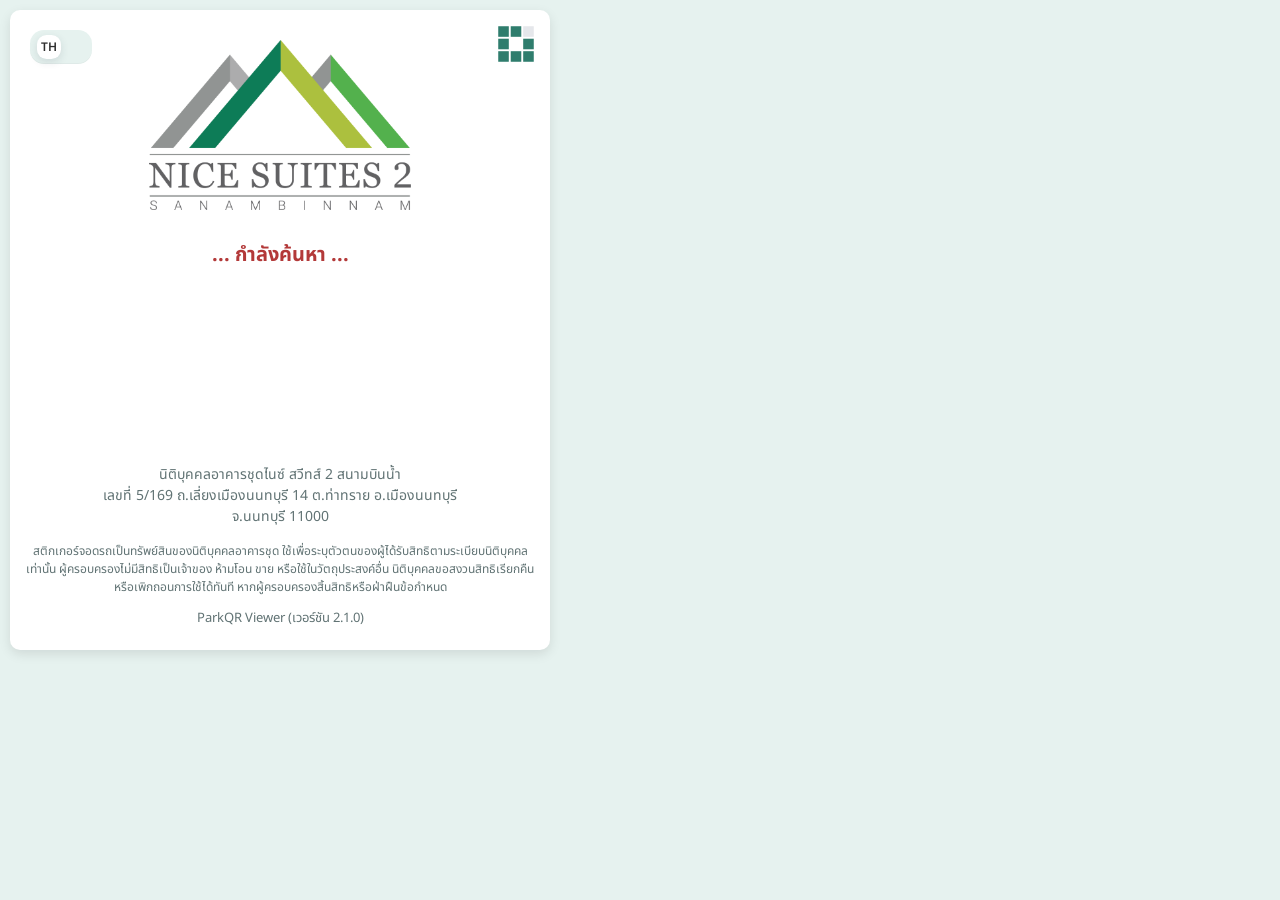
<file: nist2/index.html>
<!DOCTYPE html>
<html lang="th">
<head>
    <meta charset="UTF-8" />
    <meta name="viewport" content="width=device-width, initial-scale=1.0" />
    <link href="https://fonts.googleapis.com/css2?family=Noto+Sans+Thai&display=swap" rel="stylesheet">
    <link rel="stylesheet" href="resource/style/css/main.min.css?v=20251114" />

    <title data-lang="title">ParkQR Viewer - อาคารชุดไนซ์สวีท 2 -สนามบินน้ำ</title>
</head>
<body>
    <div id="container">

        <label class="sw-lang" title="Toggle language">
            <input class="sw-lang-input" type="checkbox" id="lang-toggle" aria-checked="false" aria-label="Switch to English" />
            <span class="sw-lang-track" role="presentation">
                <span class="sw-lang-knob" aria-hidden="true">
                    <span class="abbr">TH</span>
                </span>
            </span>
        </label>

        <div class="logo">
            <img src="resource/style/image/logo.1024.png" />
        </div>
        <div class="info" id="info-area00"></div>
        <div class="info" id="info-area01"></div>
        <div class="info" id="info-area02"></div>

        <div class="info" id="info-lost">
            <div class="error" data-lang="lost.text">
                สติกเกอร์นี้ถูกลงบันทึกประจำวันแล้วว่าสูญหาย <br />การครอบครองหรือนำไปใช้งานต่อ<br />จะถือว่าไม่ชอบด้วยระเบียบของนิติบุคคล <br /> หากพบเห็นกรุณานำส่งสำนักงานนิติบุคคลทันที
            </div>
        </div>

        <div class="info" id="info-notfound">
            <div class="error" data-lang="message.not-found">
                ไม่พบข้อมูลจากรหัสคิวอาร์โค้ดนี้ <br />กรุณาตรวจสอบใหม่อีกครั้ง
            </div>
        </div>

        <div class="" id="frm-regist">
            <h1 data-lang="header02">ลงทะเบียนสติกเกอร์ใหม่</h1>
            <form method="post">

                <label id="field-permit-qr">
                    <span data-lang="permit-qr">รหัสคิวอาร์</span>
                    <input type="text" name="permit-qr" class="permit-qr" disabled>

                </label>
                <label id="field-label-no">
                    <span data-lang="label-no">ลำดับสติกเกอร์</span>
                    <input type="text" name="label-no" id="label-no" required maxlength="8" placeholder="2569/888">
                </label>
                <label id="field-vehicle-type">
                    <span data-lang="vehicle-type">ประเภทยานพาหนะ</span>
                    <select name="vehicle-type" id="vehicle-type" required>
                        <option value="" data-lang="option">-- เลือกประเภท --</option>
                        <option value="CAR" data-lang="option-value.vehicle-type.CAR">รถยนต์</option>
                        <option value="BIKE" data-lang="option-value.vehicle-type.BIKE">รถจักรยานยนต์</option>
                    </select>
                </label>
                <div class="card field-vehicle" id="field-vehicle01">
                    <div class="vehicle-type"></div>
                    <h2 data-lang="header-vehicle01">ยานพาหนะ #1</h2>
                    <label>
                        <span data-lang="lp-no">เลขป้ายทะเบียน</span>
                        <input type="text" name="vehicles[0][lp-no]" id="lp-no-0" placeholder="ทท 8888 / ททท 888">
                    </label>
                    <label>
                        <span data-lang="lp-province">จังหวัดจดทะเบียน</span>
                        <select name="vehicles[0][lp-province]" id="lp-province-0">
                            <option value="" data-lang="option-province">-- เลือกจังหวัด --</option>
                            <option value="กระบี่">กระบี่</option>
                            <option value="กรุงเทพมหานคร">กรุงเทพมหานคร</option>
                            <option value="กาญจนบุรี">กาญจนบุรี</option>
                            <option value="กาฬสินธุ์">กาฬสินธุ์</option>
                            <option value="กำแพงเพชร">กำแพงเพชร</option>
                            <option value="ขอนแก่น">ขอนแก่น</option>
                            <option value="จันทบุรี">จันทบุรี</option>
                            <option value="ฉะเชิงเทรา">ฉะเชิงเทรา</option>
                            <option value="ชลบุรี">ชลบุรี</option>
                            <option value="ชัยนาท">ชัยนาท</option>
                            <option value="ชัยภูมิ">ชัยภูมิ</option>
                            <option value="ชุมพร">ชุมพร</option>
                            <option value="เชียงราย">เชียงราย</option>
                            <option value="เชียงใหม่">เชียงใหม่</option>
                            <option value="ตรัง">ตรัง</option>
                            <option value="ตราด">ตราด</option>
                            <option value="ตาก">ตาก</option>
                            <option value="นครนายก">นครนายก</option>
                            <option value="นครปฐม">นครปฐม</option>
                            <option value="นครพนม">นครพนม</option>
                            <option value="นครราชสีมา">นครราชสีมา</option>
                            <option value="นครศรีธรรมราช">นครศรีธรรมราช</option>
                            <option value="นครสวรรค์">นครสวรรค์</option>
                            <option value="นนทบุรี">นนทบุรี</option>
                            <option value="นราธิวาส">นราธิวาส</option>
                            <option value="น่าน">น่าน</option>
                            <option value="บึงกาฬ">บึงกาฬ</option>
                            <option value="บุรีรัมย์">บุรีรัมย์</option>
                            <option value="ปทุมธานี">ปทุมธานี</option>
                            <option value="ประจวบคีรีขันธ์">ประจวบคีรีขันธ์</option>
                            <option value="ปราจีนบุรี">ปราจีนบุรี</option>
                            <option value="ปัตตานี">ปัตตานี</option>
                            <option value="พระนครศรีอยุธยา">พระนครศรีอยุธยา</option>
                            <option value="พังงา">พังงา</option>
                            <option value="พัทลุง">พัทลุง</option>
                            <option value="พิจิตร">พิจิตร</option>
                            <option value="พิษณุโลก">พิษณุโลก</option>
                            <option value="เพชรบุรี">เพชรบุรี</option>
                            <option value="เพชรบูรณ์">เพชรบูรณ์</option>
                            <option value="แพร่">แพร่</option>
                            <option value="พะเยา">พะเยา</option>
                            <option value="ภูเก็ต">ภูเก็ต</option>
                            <option value="มหาสารคาม">มหาสารคาม</option>
                            <option value="มุกดาหาร">มุกดาหาร</option>
                            <option value="แม่ฮ่องสอน">แม่ฮ่องสอน</option>
                            <option value="ยโสธร">ยโสธร</option>
                            <option value="ยะลา">ยะลา</option>
                            <option value="ร้อยเอ็ด">ร้อยเอ็ด</option>
                            <option value="ระนอง">ระนอง</option>
                            <option value="ระยอง">ระยอง</option>
                            <option value="ราชบุรี">ราชบุรี</option>
                            <option value="ลพบุรี">ลพบุรี</option>
                            <option value="ลำปาง">ลำปาง</option>
                            <option value="ลำพูน">ลำพูน</option>
                            <option value="เลย">เลย</option>
                            <option value="ศรีสะเกษ">ศรีสะเกษ</option>
                            <option value="สกลนคร">สกลนคร</option>
                            <option value="สงขลา">สงขลา</option>
                            <option value="สตูล">สตูล</option>
                            <option value="สมุทรปราการ">สมุทรปราการ</option>
                            <option value="สมุทรสงคราม">สมุทรสงคราม</option>
                            <option value="สมุทรสาคร">สมุทรสาคร</option>
                            <option value="สระแก้ว">สระแก้ว</option>
                            <option value="สระบุรี">สระบุรี</option>
                            <option value="สิงห์บุรี">สิงห์บุรี</option>
                            <option value="สุโขทัย">สุโขทัย</option>
                            <option value="สุพรรณบุรี">สุพรรณบุรี</option>
                            <option value="สุราษฎร์ธานี">สุราษฎร์ธานี</option>
                            <option value="สุรินทร์">สุรินทร์</option>
                            <option value="หนองคาย">หนองคาย</option>
                            <option value="หนองบัวลำภู">หนองบัวลำภู</option>
                            <option value="อ่างทอง">อ่างทอง</option>
                            <option value="อุดรธานี">อุดรธานี</option>
                            <option value="อุทัยธานี">อุทัยธานี</option>
                            <option value="อุตรดิตถ์">อุตรดิตถ์</option>
                            <option value="อุบลราชธานี">อุบลราชธานี</option>
                            <option value="อำนาจเจริญ">อำนาจเจริญ</option>
                        </select>
                    </label>
                </div>

                <div class="card field-vehicle" id="field-vehicle02">
                    <div class="vehicle-type"></div>
                    <h2 data-lang="header-vehicle02">ยานพาหนะ #2</h2>
                    <label id="field-lp-no">
                        <span data-lang="lp-no">เลขป้ายทะเบียน</span>
                        <input type="text" name="vehicles[1][lp-no]" id="lp-no-1" placeholder="ทท 8888 / ททท 888">
                    </label>
                    <label id="field-lp-province">
                        <span data-lang="lp-province">จังหวัดจดทะเบียน</span>
                        <select name="vehicles[1][lp-province]" id="lp-province-1">
                            <option value="" data-lang="option-province">-- เลือกจังหวัด --</option>
                            <option value="กระบี่">กระบี่</option>
                            <option value="กรุงเทพมหานคร">กรุงเทพมหานคร</option>
                            <option value="กาญจนบุรี">กาญจนบุรี</option>
                            <option value="กาฬสินธุ์">กาฬสินธุ์</option>
                            <option value="กำแพงเพชร">กำแพงเพชร</option>
                            <option value="ขอนแก่น">ขอนแก่น</option>
                            <option value="จันทบุรี">จันทบุรี</option>
                            <option value="ฉะเชิงเทรา">ฉะเชิงเทรา</option>
                            <option value="ชลบุรี">ชลบุรี</option>
                            <option value="ชัยนาท">ชัยนาท</option>
                            <option value="ชัยภูมิ">ชัยภูมิ</option>
                            <option value="ชุมพร">ชุมพร</option>
                            <option value="เชียงราย">เชียงราย</option>
                            <option value="เชียงใหม่">เชียงใหม่</option>
                            <option value="ตรัง">ตรัง</option>
                            <option value="ตราด">ตราด</option>
                            <option value="ตาก">ตาก</option>
                            <option value="นครนายก">นครนายก</option>
                            <option value="นครปฐม">นครปฐม</option>
                            <option value="นครพนม">นครพนม</option>
                            <option value="นครราชสีมา">นครราชสีมา</option>
                            <option value="นครศรีธรรมราช">นครศรีธรรมราช</option>
                            <option value="นครสวรรค์">นครสวรรค์</option>
                            <option value="นนทบุรี">นนทบุรี</option>
                            <option value="นราธิวาส">นราธิวาส</option>
                            <option value="น่าน">น่าน</option>
                            <option value="บึงกาฬ">บึงกาฬ</option>
                            <option value="บุรีรัมย์">บุรีรัมย์</option>
                            <option value="ปทุมธานี">ปทุมธานี</option>
                            <option value="ประจวบคีรีขันธ์">ประจวบคีรีขันธ์</option>
                            <option value="ปราจีนบุรี">ปราจีนบุรี</option>
                            <option value="ปัตตานี">ปัตตานี</option>
                            <option value="พระนครศรีอยุธยา">พระนครศรีอยุธยา</option>
                            <option value="พังงา">พังงา</option>
                            <option value="พัทลุง">พัทลุง</option>
                            <option value="พิจิตร">พิจิตร</option>
                            <option value="พิษณุโลก">พิษณุโลก</option>
                            <option value="เพชรบุรี">เพชรบุรี</option>
                            <option value="เพชรบูรณ์">เพชรบูรณ์</option>
                            <option value="แพร่">แพร่</option>
                            <option value="พะเยา">พะเยา</option>
                            <option value="ภูเก็ต">ภูเก็ต</option>
                            <option value="มหาสารคาม">มหาสารคาม</option>
                            <option value="มุกดาหาร">มุกดาหาร</option>
                            <option value="แม่ฮ่องสอน">แม่ฮ่องสอน</option>
                            <option value="ยโสธร">ยโสธร</option>
                            <option value="ยะลา">ยะลา</option>
                            <option value="ร้อยเอ็ด">ร้อยเอ็ด</option>
                            <option value="ระนอง">ระนอง</option>
                            <option value="ระยอง">ระยอง</option>
                            <option value="ราชบุรี">ราชบุรี</option>
                            <option value="ลพบุรี">ลพบุรี</option>
                            <option value="ลำปาง">ลำปาง</option>
                            <option value="ลำพูน">ลำพูน</option>
                            <option value="เลย">เลย</option>
                            <option value="ศรีสะเกษ">ศรีสะเกษ</option>
                            <option value="สกลนคร">สกลนคร</option>
                            <option value="สงขลา">สงขลา</option>
                            <option value="สตูล">สตูล</option>
                            <option value="สมุทรปราการ">สมุทรปราการ</option>
                            <option value="สมุทรสงคราม">สมุทรสงคราม</option>
                            <option value="สมุทรสาคร">สมุทรสาคร</option>
                            <option value="สระแก้ว">สระแก้ว</option>
                            <option value="สระบุรี">สระบุรี</option>
                            <option value="สิงห์บุรี">สิงห์บุรี</option>
                            <option value="สุโขทัย">สุโขทัย</option>
                            <option value="สุพรรณบุรี">สุพรรณบุรี</option>
                            <option value="สุราษฎร์ธานี">สุราษฎร์ธานี</option>
                            <option value="สุรินทร์">สุรินทร์</option>
                            <option value="หนองคาย">หนองคาย</option>
                            <option value="หนองบัวลำภู">หนองบัวลำภู</option>
                            <option value="อ่างทอง">อ่างทอง</option>
                            <option value="อุดรธานี">อุดรธานี</option>
                            <option value="อุทัยธานี">อุทัยธานี</option>
                            <option value="อุตรดิตถ์">อุตรดิตถ์</option>
                            <option value="อุบลราชธานี">อุบลราชธานี</option>
                            <option value="อำนาจเจริญ">อำนาจเจริญ</option>
                        </select>
                    </label>
                </div>

                <h2 data-lang="header03">ข้อมูลเจ้าของร่วม/ผู้เช่า/ผู้ใช้สิทธิ์</h2>
                <label id="field-owner-zone">
                    <span data-lang="owner-zone">อาคาร/โซนจอด</span>
                    <select name="owner-zone" id="owner-zone">
                        <option value="" data-lang="option">-- เลือกประเภท --</option>
                        <option value="BLD_A" data-lang="option-value.owner-zone.BLD_A">อาคาร A</option>
                        <option value="BLD_B" data-lang="option-value.owner-zone.BLD_B">อาคาร B</option>
                        <option value="BLD_C" data-lang="option-value.owner-zone.BLD_C">อาคาร C</option>
                    </select>
                </label>
                <label id="field-owner-type">
                    <span data-lang="owner-type">ประเภทผู้ใช้สิทธิ์</span>
                    <select name="owner-type" id="owner-type">
                        <option value="" data-lang="option">-- เลือกประเภท --</option>
                        <option value="OWNER" data-lang="option-value.owner-type.OWNER">เจ้าของร่วม</option>
                        <option value="TENANT" data-lang="option-value.owner-type.TENANT">ผู้เช่า</option>
                    </select>
                </label>
                <label id="field-owner-unit">
                    <span data-lang="owner-unit">เลขที่ห้องชุด</span>
                    <input type="text" name="owner-unit" id="owner-unit" placeholder="88/888">
                </label>
                <label id="field-owner-name">
                    <span data-lang="owner-name">ชื่อเจ้าของร่วม/ผู้เช่า/ผู้ใช้สิทธิ์</span>
                    <input type="text" name="owner-name" id="owner-name" placeholder="ชื่อ นามสกุล">
                </label>

                <label id="field-owner-phone">
                    <span data-lang="owner-phone">หมายเลขโทรศัพท์</span>
                    <input type="tel" name="owner-phone" id="owner-phone" pattern="0[0-9]{9}" placeholder="0123456789">
                </label>


                <button type="submit" data-lang="btn-regist">ลงทะเบียนสติกเกอร์</button>
            </form>
        </div>

        <div class="footer">

            <div class="caution" data-lang="caution">
                หากต้องการแก้ไข/เปลี่ยนข้อมูลยานพาหนะ<br />กรุณาติดต่อสำนักงานนิติบุคคล
            </div>

            <div class="disclaimer" data-lang="disclaimer">
                <div>นิติบุคคลอาคารชุดเมโทรลักซ์-เกษตร<br />39 ถนนประเสริฐมนูกิจ แขวงเสนานิคม เขตจตุจักร<br /> กรุงเทพมหานคร 10900</div>
            </div>
            <div class="notice" data-lang="notice">
                สติกเกอร์จอดรถเป็นทรัพย์สินของนิติบุคคลอาคารชุด ใช้เพื่อระบุตัวตนของผู้ได้รับสิทธิตามระเบียบนิติบุคคลเท่านั้น ผู้ครอบครองไม่มีสิทธิเป็นเจ้าของ ห้ามโอน ขาย หรือใช้ในวัตถุประสงค์อื่น นิติบุคคลขอสงวนสิทธิเรียกคืนหรือเพิกถอนการใช้ได้ทันที หากผู้ครอบครองสิ้นสิทธิหรือฝ่าฝืนข้อกำหนด
            </div>



            <div class="version" data-lang="version"> ParkQR Viewer (version 1.2)</div>
        </div>
    </div>
    
    <script src="resource/js/main.min.js?v=20251114"></script>

    

</body>
</html>
</file>
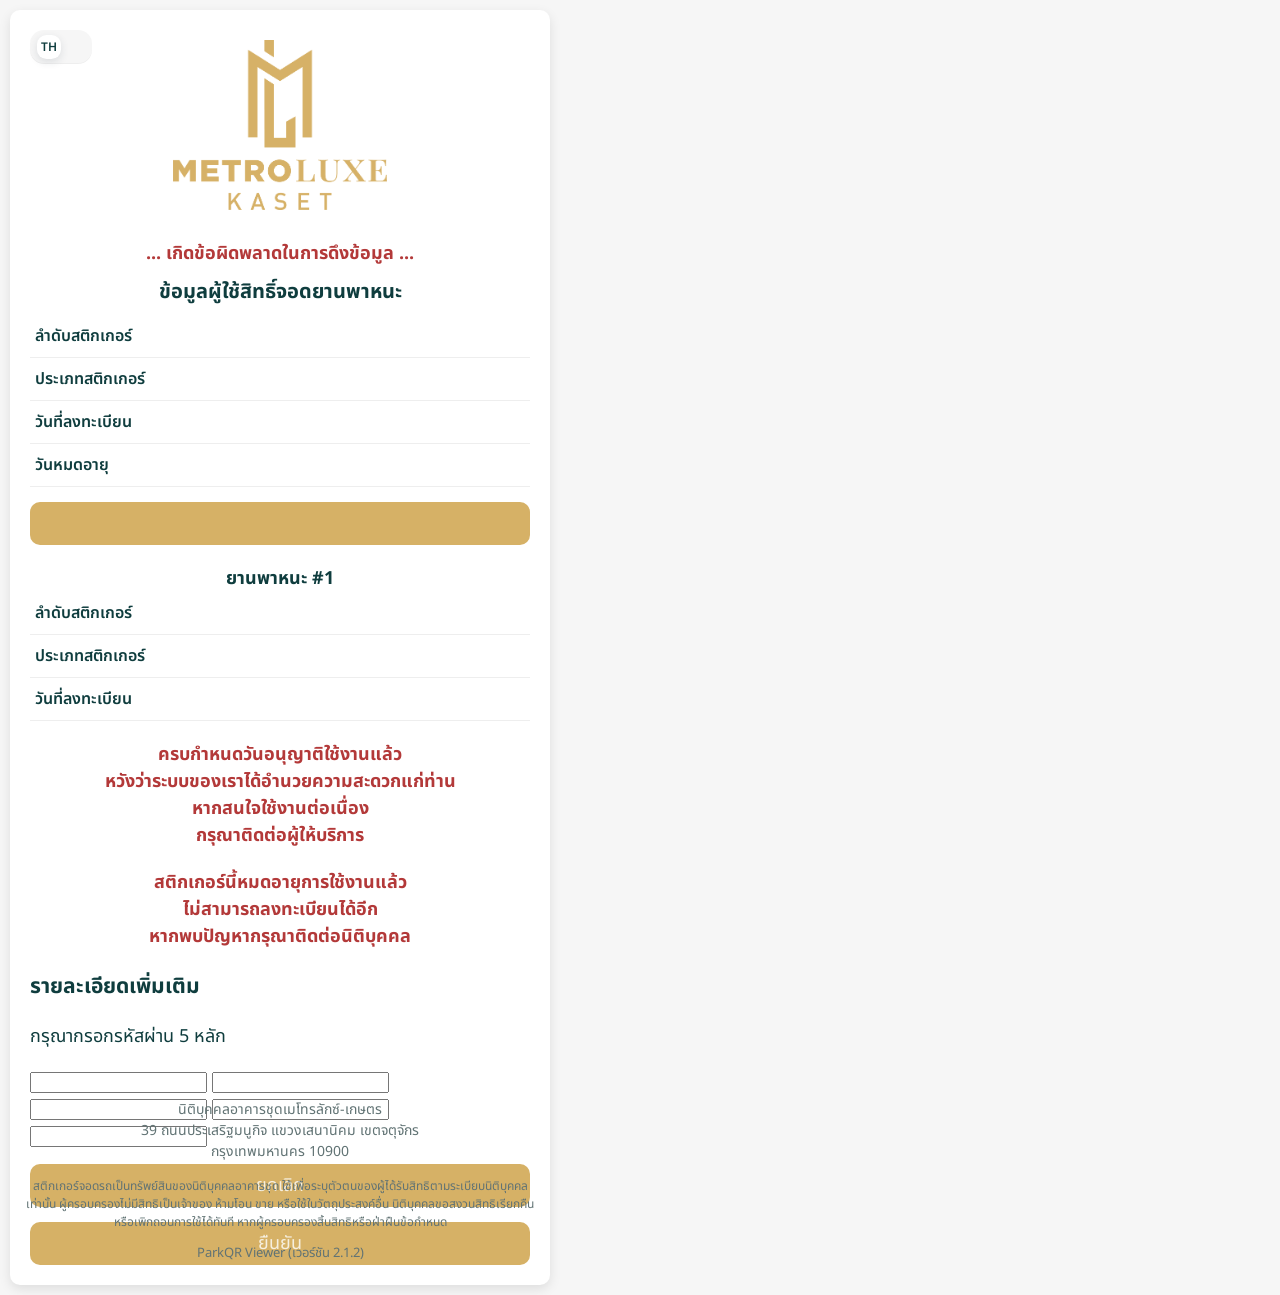
<file: mtlx/index1.html>
<!DOCTYPE html>
<html lang="th">
<head>
    <meta charset="UTF-8" />
    <meta name="viewport" content="width=device-width, initial-scale=1.0" />
    <link href="https://fonts.googleapis.com/css2?family=Noto+Sans+Thai&display=swap" rel="stylesheet">
    <link rel="stylesheet" href="resource/style/css/main.min.css?v=20251114" />

    <title data-lang="title">ParkQR Viewer - อาคารชุดเมโทรสักซ์-เกษตร</title>
</head>
<body>
    <div id="container">

        <label class="sw-lang" title="Toggle language">
            <input class="sw-lang-input" type="checkbox" id="lang-toggle" aria-checked="false" aria-label="Switch to English" />
            <span class="sw-lang-track" role="presentation">
                <span class="sw-lang-knob" aria-hidden="true">
                    <span class="abbr">TH</span>
                </span>
            </span>
        </label>

        <div class="logo">
            <img src="resource/style/image/logo.1024.png" />
        </div>
        <div class="info" id="info-area00"></div>
        <div class="info" id="info-area01"></div>
        <div class="info" id="info-area02"></div>

        <div class="info" id="info-overlay"></div>

        <div class="info" id="info-lost">
            <div class="error" data-lang="lost.text">
                สติกเกอร์นี้ถูกลงบันทึกประจำวันแล้วว่าสูญหาย <br />การครอบครองหรือนำไปใช้งานต่อ<br />จะถือว่าไม่ชอบด้วยระเบียบของนิติบุคคล <br /> หากพบเห็นกรุณานำส่งสำนักงานนิติบุคคลทันที
            </div>
        </div>
        <div class="info" id="info-unsubscription">
            <div class="error" data-lang="subscription.text">
                ครบกำหนดวันอนุญาติใช้งานแล้ว<br />หวังว่าระบบของเราได้อำนวยความสะดวกแก่ท่าน<br />หากสนใจใช้งานต่อเนื่อง<br />กรุณาติดต่อผู้ให้บริการ
            </div>
        </div>
        <div class="info" id="info-unregistration">
            <div class="error" data-lang="expire.text">
                สติกเกอร์นี้หมดอายุการใช้งานแล้ว<br />ไม่สามารถลงทะเบียนได้อีก<br />หากพบปัญหากรุณาติดต่อนิติบุคคล
            </div>
        </div>

        <div class="info" id="info-notfound">
            <div class="error" data-lang="message.not-found">
                ไม่พบข้อมูลจากรหัสคิวอาร์โค้ดนี้ <br />กรุณาตรวจสอบใหม่อีกครั้ง
            </div>
        </div>

        <div class="" id="frm-regist">
            <h1 data-lang="header02">ลงทะเบียนสติกเกอร์ใหม่</h1>
            <form method="post">

                <label>
                    <span data-lang="permit-qr">รหัสคิวอาร์</span>
                    <input type="text" name="permit-qr" class="permit-qr" disabled>

                </label>
                <label>
                    <span data-lang="label-no">ลำดับสติกเกอร์</span>
                    <input type="text" name="label-no" id="label-no" required maxlength="8" placeholder="2569/888">
                </label>
                <label>
                    <span data-lang="vehicle-type">ประเภทยานพาหนะ</span>
                    <select name="vehicle-type" id="vehicle-type" required>
                        <option value="" data-lang="option">-- เลือกประเภท --</option>
                        <option value="CAR" data-lang="option-value.vehicle-type.CAR">รถยนต์</option>
                        <option value="BIKE" data-lang="option-value.vehicle-type.BIKE">รถจักรยานยนต์</option>
                    </select>
                </label>
                <div class="card field-vehicle" id="field-vehicle01">
                    <div class="vehicle-type"></div>
                    <h2 data-lang="header-vehicle01">ยานพาหนะ #1</h2>
                    <label>
                        <span data-lang="lp-no">เลขป้ายทะเบียน</span>
                        <input type="text" name="vehicles[0][lp-no]" id="lp-no-0" placeholder="ทท 8888 / ททท 888">
                    </label>
                    <label>
                        <span data-lang="lp-province">จังหวัดจดทะเบียน</span>
                        <select name="vehicles[0][lp-province]" id="lp-province-0">
                            <option value="" data-lang="option-province">-- เลือกจังหวัด --</option>
                            <option value="กระบี่">กระบี่</option>
                            <option value="กรุงเทพมหานคร">กรุงเทพมหานคร</option>
                            <option value="กาญจนบุรี">กาญจนบุรี</option>
                            <option value="กาฬสินธุ์">กาฬสินธุ์</option>
                            <option value="กำแพงเพชร">กำแพงเพชร</option>
                            <option value="ขอนแก่น">ขอนแก่น</option>
                            <option value="จันทบุรี">จันทบุรี</option>
                            <option value="ฉะเชิงเทรา">ฉะเชิงเทรา</option>
                            <option value="ชลบุรี">ชลบุรี</option>
                            <option value="ชัยนาท">ชัยนาท</option>
                            <option value="ชัยภูมิ">ชัยภูมิ</option>
                            <option value="ชุมพร">ชุมพร</option>
                            <option value="เชียงราย">เชียงราย</option>
                            <option value="เชียงใหม่">เชียงใหม่</option>
                            <option value="ตรัง">ตรัง</option>
                            <option value="ตราด">ตราด</option>
                            <option value="ตาก">ตาก</option>
                            <option value="นครนายก">นครนายก</option>
                            <option value="นครปฐม">นครปฐม</option>
                            <option value="นครพนม">นครพนม</option>
                            <option value="นครราชสีมา">นครราชสีมา</option>
                            <option value="นครศรีธรรมราช">นครศรีธรรมราช</option>
                            <option value="นครสวรรค์">นครสวรรค์</option>
                            <option value="นนทบุรี">นนทบุรี</option>
                            <option value="นราธิวาส">นราธิวาส</option>
                            <option value="น่าน">น่าน</option>
                            <option value="บึงกาฬ">บึงกาฬ</option>
                            <option value="บุรีรัมย์">บุรีรัมย์</option>
                            <option value="ปทุมธานี">ปทุมธานี</option>
                            <option value="ประจวบคีรีขันธ์">ประจวบคีรีขันธ์</option>
                            <option value="ปราจีนบุรี">ปราจีนบุรี</option>
                            <option value="ปัตตานี">ปัตตานี</option>
                            <option value="พระนครศรีอยุธยา">พระนครศรีอยุธยา</option>
                            <option value="พังงา">พังงา</option>
                            <option value="พัทลุง">พัทลุง</option>
                            <option value="พิจิตร">พิจิตร</option>
                            <option value="พิษณุโลก">พิษณุโลก</option>
                            <option value="เพชรบุรี">เพชรบุรี</option>
                            <option value="เพชรบูรณ์">เพชรบูรณ์</option>
                            <option value="แพร่">แพร่</option>
                            <option value="พะเยา">พะเยา</option>
                            <option value="ภูเก็ต">ภูเก็ต</option>
                            <option value="มหาสารคาม">มหาสารคาม</option>
                            <option value="มุกดาหาร">มุกดาหาร</option>
                            <option value="แม่ฮ่องสอน">แม่ฮ่องสอน</option>
                            <option value="ยโสธร">ยโสธร</option>
                            <option value="ยะลา">ยะลา</option>
                            <option value="ร้อยเอ็ด">ร้อยเอ็ด</option>
                            <option value="ระนอง">ระนอง</option>
                            <option value="ระยอง">ระยอง</option>
                            <option value="ราชบุรี">ราชบุรี</option>
                            <option value="ลพบุรี">ลพบุรี</option>
                            <option value="ลำปาง">ลำปาง</option>
                            <option value="ลำพูน">ลำพูน</option>
                            <option value="เลย">เลย</option>
                            <option value="ศรีสะเกษ">ศรีสะเกษ</option>
                            <option value="สกลนคร">สกลนคร</option>
                            <option value="สงขลา">สงขลา</option>
                            <option value="สตูล">สตูล</option>
                            <option value="สมุทรปราการ">สมุทรปราการ</option>
                            <option value="สมุทรสงคราม">สมุทรสงคราม</option>
                            <option value="สมุทรสาคร">สมุทรสาคร</option>
                            <option value="สระแก้ว">สระแก้ว</option>
                            <option value="สระบุรี">สระบุรี</option>
                            <option value="สิงห์บุรี">สิงห์บุรี</option>
                            <option value="สุโขทัย">สุโขทัย</option>
                            <option value="สุพรรณบุรี">สุพรรณบุรี</option>
                            <option value="สุราษฎร์ธานี">สุราษฎร์ธานี</option>
                            <option value="สุรินทร์">สุรินทร์</option>
                            <option value="หนองคาย">หนองคาย</option>
                            <option value="หนองบัวลำภู">หนองบัวลำภู</option>
                            <option value="อ่างทอง">อ่างทอง</option>
                            <option value="อุดรธานี">อุดรธานี</option>
                            <option value="อุทัยธานี">อุทัยธานี</option>
                            <option value="อุตรดิตถ์">อุตรดิตถ์</option>
                            <option value="อุบลราชธานี">อุบลราชธานี</option>
                            <option value="อำนาจเจริญ">อำนาจเจริญ</option>
                        </select>
                    </label>
                </div>

                <div class="card field-vehicle" id="field-vehicle02">
                    <div class="vehicle-type"></div>
                    <h2 data-lang="header-vehicle02">ยานพาหนะ #2</h2>
                    <label>
                        <span data-lang="lp-no">เลขป้ายทะเบียน</span>
                        <input type="text" name="vehicles[1][lp-no]" id="lp-no-1" placeholder="ทท 8888 / ททท 888">
                    </label>
                    <label>
                        <span data-lang="lp-province">จังหวัดจดทะเบียน</span>
                        <select name="vehicles[1][lp-province]" id="lp-province-1">
                            <option value="" data-lang="option-province">-- เลือกจังหวัด --</option>
                            <option value="กระบี่">กระบี่</option>
                            <option value="กรุงเทพมหานคร">กรุงเทพมหานคร</option>
                            <option value="กาญจนบุรี">กาญจนบุรี</option>
                            <option value="กาฬสินธุ์">กาฬสินธุ์</option>
                            <option value="กำแพงเพชร">กำแพงเพชร</option>
                            <option value="ขอนแก่น">ขอนแก่น</option>
                            <option value="จันทบุรี">จันทบุรี</option>
                            <option value="ฉะเชิงเทรา">ฉะเชิงเทรา</option>
                            <option value="ชลบุรี">ชลบุรี</option>
                            <option value="ชัยนาท">ชัยนาท</option>
                            <option value="ชัยภูมิ">ชัยภูมิ</option>
                            <option value="ชุมพร">ชุมพร</option>
                            <option value="เชียงราย">เชียงราย</option>
                            <option value="เชียงใหม่">เชียงใหม่</option>
                            <option value="ตรัง">ตรัง</option>
                            <option value="ตราด">ตราด</option>
                            <option value="ตาก">ตาก</option>
                            <option value="นครนายก">นครนายก</option>
                            <option value="นครปฐม">นครปฐม</option>
                            <option value="นครพนม">นครพนม</option>
                            <option value="นครราชสีมา">นครราชสีมา</option>
                            <option value="นครศรีธรรมราช">นครศรีธรรมราช</option>
                            <option value="นครสวรรค์">นครสวรรค์</option>
                            <option value="นนทบุรี">นนทบุรี</option>
                            <option value="นราธิวาส">นราธิวาส</option>
                            <option value="น่าน">น่าน</option>
                            <option value="บึงกาฬ">บึงกาฬ</option>
                            <option value="บุรีรัมย์">บุรีรัมย์</option>
                            <option value="ปทุมธานี">ปทุมธานี</option>
                            <option value="ประจวบคีรีขันธ์">ประจวบคีรีขันธ์</option>
                            <option value="ปราจีนบุรี">ปราจีนบุรี</option>
                            <option value="ปัตตานี">ปัตตานี</option>
                            <option value="พระนครศรีอยุธยา">พระนครศรีอยุธยา</option>
                            <option value="พังงา">พังงา</option>
                            <option value="พัทลุง">พัทลุง</option>
                            <option value="พิจิตร">พิจิตร</option>
                            <option value="พิษณุโลก">พิษณุโลก</option>
                            <option value="เพชรบุรี">เพชรบุรี</option>
                            <option value="เพชรบูรณ์">เพชรบูรณ์</option>
                            <option value="แพร่">แพร่</option>
                            <option value="พะเยา">พะเยา</option>
                            <option value="ภูเก็ต">ภูเก็ต</option>
                            <option value="มหาสารคาม">มหาสารคาม</option>
                            <option value="มุกดาหาร">มุกดาหาร</option>
                            <option value="แม่ฮ่องสอน">แม่ฮ่องสอน</option>
                            <option value="ยโสธร">ยโสธร</option>
                            <option value="ยะลา">ยะลา</option>
                            <option value="ร้อยเอ็ด">ร้อยเอ็ด</option>
                            <option value="ระนอง">ระนอง</option>
                            <option value="ระยอง">ระยอง</option>
                            <option value="ราชบุรี">ราชบุรี</option>
                            <option value="ลพบุรี">ลพบุรี</option>
                            <option value="ลำปาง">ลำปาง</option>
                            <option value="ลำพูน">ลำพูน</option>
                            <option value="เลย">เลย</option>
                            <option value="ศรีสะเกษ">ศรีสะเกษ</option>
                            <option value="สกลนคร">สกลนคร</option>
                            <option value="สงขลา">สงขลา</option>
                            <option value="สตูล">สตูล</option>
                            <option value="สมุทรปราการ">สมุทรปราการ</option>
                            <option value="สมุทรสงคราม">สมุทรสงคราม</option>
                            <option value="สมุทรสาคร">สมุทรสาคร</option>
                            <option value="สระแก้ว">สระแก้ว</option>
                            <option value="สระบุรี">สระบุรี</option>
                            <option value="สิงห์บุรี">สิงห์บุรี</option>
                            <option value="สุโขทัย">สุโขทัย</option>
                            <option value="สุพรรณบุรี">สุพรรณบุรี</option>
                            <option value="สุราษฎร์ธานี">สุราษฎร์ธานี</option>
                            <option value="สุรินทร์">สุรินทร์</option>
                            <option value="หนองคาย">หนองคาย</option>
                            <option value="หนองบัวลำภู">หนองบัวลำภู</option>
                            <option value="อ่างทอง">อ่างทอง</option>
                            <option value="อุดรธานี">อุดรธานี</option>
                            <option value="อุทัยธานี">อุทัยธานี</option>
                            <option value="อุตรดิตถ์">อุตรดิตถ์</option>
                            <option value="อุบลราชธานี">อุบลราชธานี</option>
                            <option value="อำนาจเจริญ">อำนาจเจริญ</option>
                        </select>
                    </label>
                </div>

                <h2 data-lang="header03">ข้อมูลเจ้าของร่วม/ผู้เช่า/ผู้ใช้สิทธิ์</h2>
                <label>
                    <span data-lang="holder-zone">อาคาร/โซนจอด</span>
                    <select name="holder-zone" id="holder-zone">
                        <option value="" data-lang="option">-- เลือกประเภท --</option>
                        <option value="BLD_A" data-lang="option-value.owner-zone.BLD_A">อาคาร A</option>
                        <option value="BLD_B" data-lang="option-value.owner-zone.BLD_B">อาคาร B</option>
                        <option value="BLD_C" data-lang="option-value.owner-zone.BLD_C">อาคาร C</option>
                    </select>
                </label>
                <label>
                    <span data-lang="holder-unit">เลขที่ห้องชุด</span>
                    <input type="text" name="holder-unit" id="holder-unit" placeholder="88/888">
                </label>
                <label>
                    <span data-lang="holder-name">ชื่อเจ้าของร่วม/ผู้เช่า/ผู้ใช้สิทธิ์</span>
                    <input type="text" name="holder-name" id="holder-name" placeholder="ชื่อ นามสกุล">
                </label>

                <label>
                    <span data-lang="holder-phone">หมายเลขโทรศัพท์</span>
                    <input type="tel" name="holder-phone" id="holder-phone" pattern="0[0-9]{9}" placeholder="0123456789">
                </label>


                <button type="submit" data-lang="btn-regist">ลงทะเบียนสติกเกอร์</button>
            </form>
        </div>

        <div class="footer">

            <div class="caution" data-lang="caution">
                หากต้องการแก้ไข/เปลี่ยนข้อมูลยานพาหนะ<br />กรุณาติดต่อสำนักงานนิติบุคคล
            </div>

            <div class="disclaimer" data-lang="disclaimer">
                <div>นิติบุคคลอาคารชุดเมโทรลักซ์-เกษตร<br />39 ถนนประเสริฐมนูกิจ แขวงเสนานิคม เขตจตุจักร<br /> กรุงเทพมหานคร 10900</div>
            </div>
            <div class="notice" data-lang="notice">
                สติกเกอร์จอดรถเป็นทรัพย์สินของนิติบุคคลอาคารชุด ใช้เพื่อระบุตัวตนของผู้ได้รับสิทธิตามระเบียบนิติบุคคลเท่านั้น ผู้ครอบครองไม่มีสิทธิเป็นเจ้าของ ห้ามโอน ขาย หรือใช้ในวัตถุประสงค์อื่น นิติบุคคลขอสงวนสิทธิเรียกคืนหรือเพิกถอนการใช้ได้ทันที หากผู้ครอบครองสิ้นสิทธิหรือฝ่าฝืนข้อกำหนด
            </div>

            <div class="version" data-lang="version"> ParkQR Viewer (version 1.2)</div>
        </div>

        <div id="modal-pin" class="modal">
            <div class="modal-content">

                <h3 data-lang="modal.passkey.topic">รายละเอียดเพิ่มเติม</h3>
                <p data-lang="modal.passkey.title"> กรุณากรอกรหัสผ่าน 5 หลัก</p>

                <div class="otp-wrapper">
                    <input type="password" name="key" class="otp" maxlength="1" inputmode="numeric">
                    <input type="password" name="key" class="otp" maxlength="1" inputmode="numeric">
                    <input type="password" name="key" class="otp" maxlength="1" inputmode="numeric">
                    <input type="password" name="key" class="otp" maxlength="1" inputmode="numeric">
                    <input type="password" name="key" class="otp" maxlength="1" inputmode="numeric">
                </div>

                <div id="pinError" class="error"></div>

                <div class="modal-actions">
                    <button id="btn-cancel" data-lang="modal.passkey.btn-cancel">ยกเลิก</button>
                    <button id="btn-submit" data-lang="modal.passkey.btn-submit">ยืนยัน</button>
                </div>

            </div>
        </div>

    </div>
    
    <script src="resource/js/main.min.js?v=20251114"></script>

    

</body>
</html>
</file>
<file: demo/resource/style/css/main.min.css>
﻿body{font-family:"Noto Sans Thai",sans-serif;margin:0;padding:0;background:#f6f6f6;color:#0f3d3e;font-size:18px;}body h1,body h2{text-align:center;}body h1{font-size:20px;margin-top:0;margin-bottom:8px;}body h2{font-size:18px;margin-top:20px;margin-bottom:0;}body button,body .button{font-family:inherit;color:#f6efdf;background-color:#d6b166;border:0;padding:8px 8px;box-sizing:border-box;border-radius:10px;font-size:18px;cursor:pointer;margin-top:15px;width:100%;}body button:hover,body .button:hover{background-color:#dbbb7a;color:#fff;}body #container{max-width:500px;min-height:600px;position:relative;margin:10px 10px;padding:20px;border-radius:10px;background:#fff;box-shadow:0 4px 12px rgba(0,0,0,.1);}body #container.loader{background-image:url("../image/loader03.png");background-position:top 10px right 10px;background-repeat:no-repeat;}body #container.lost div#info-lost{display:block;}body #container.not-found div#info-notfound{display:block;}body #container.ready div.footer{position:relative;}body.lang-en h1{font-size:19px;}body.lang-en div.footer div.caution{font-size:14px;}body.lang-en div.footer div.notice{font-size:11px;line-height:16px;}body.lang-en div.footer div.disclaimer{font-size:13px;}body form label{display:block;margin-top:8px;font-weight:500;}body form input,body form select{-webkit-appearance:none;-moz-appearance:none;font-family:inherit;font-size:16px;appearance:none;width:100%;padding:10px;margin-top:2px;border-radius:10px;border:1px solid #dcdcdc;box-sizing:border-box;position:relative;opacity:80%;z-index:5;}body form input:focus-visible,body form input:focus,body form select:focus-visible,body form select:focus{border:1px solid #d6b166;outline:1px solid #d6b166;}body form .card{border:1px solid #ccc;border-radius:10px;padding:16px;margin-top:20px;position:relative;}body form .card h2{margin-top:0;}body label.sw-lang{--w:56px;--h:28px;display:inline-block;position:absolute;}body label.sw-lang .sw-lang-input{position:absolute;inset:0;width:auto;height:auto;opacity:0;margin:0;cursor:pointer;}body label.sw-lang .sw-lang-track{width:var(--w);height:var(--h);background:#f6f6f6;box-shadow:inset 0 -1px 0 rgba(0,0,0,.03);border-radius:calc(var(--h)/2);padding:3px;display:flex;align-items:center;transition:background .18s ease;}body label.sw-lang .sw-lang-knob{width:calc(var(--h) - 4px);height:calc(var(--h) - 4px);background:#fff;border-radius:40%;transform:translateX(4px);transition:transform .18s cubic-bezier(.2,.9,.2,1),box-shadow .12s;box-shadow:0 3px 8px rgba(34,48,68,.12);display:flex;align-items:center;justify-content:center;font-size:12px;color:#0f3d3e;}body label.sw-lang .sw-lang-input:checked+.sw-lang-track{background:rgba(214,177,102,.3);}body label.sw-lang .sw-lang-input:checked+.sw-lang-track .sw-lang-knob{transform:translateX(28px);}body label.sw-lang .sw-lang-input:focus-visible+.sw-lang-track{box-shadow:0 0 0 4px rgba(32,129,226,.12);}body label.sw-lang .sw-lang-knob .abbr{pointer-events:none;font-family:inherit;font-weight:600;font-size:inherit;}body div.logo{text-align:center;margin-top:10px;margin-bottom:10px;height:180px;}body div.logo img{max-width:100%;height:170px;}body div.info{gap:10px;text-align:center;}body div.info div.error{text-align:center;font-weight:bold;margin-top:20px;margin-bottom:10px;color:#b33939;}body div.info div.item{display:flex;justify-content:space-between;border-bottom:1px solid #eee;padding:6px 0;padding-left:5px;height:30px;line-height:30px;position:relative;overflow:hidden;font-size:16px;}body div.info div.item .label{font-weight:600;line-height:inherit;color:#0f3d3e;}body div.info div.item .value{text-align:right;line-height:inherit;padding:0 7px;border-radius:6px;}body div.info div.item .value a{text-decoration:none;color:#fff;}body div.info div.item .value.phone{background-color:#d6b166;}body div.info div.item .value.phone a{padding-left:30px;background-image:url("../image/ico-phone.png");background-repeat:no-repeat;background-size:22px;background-position:0 50%;border-radius:10px;}body div.info div.item .value.phone:hover{background-color:#dbbb7a;}body div.info div.item .value.expired{font-weight:600;color:#b33939;}body div.info div.item.remark{text-align:left;height:auto;flex-direction:column;justify-content:flex-start;}body div.info div.item.remark .value{text-align:left;white-space:pre-line;max-height:180px;overflow-y:scroll;}body div.info div.item[class*=vehicle-type-]{padding:0 0;padding-left:5px;height:45px;line-height:45px;}body div.info div.item[class*=vehicle-type-] label{height:45px;}body div.info div.item[class*=vehicle-type-] .value{position:absolute;right:0;top:-6px;height:56px;line-height:56px;padding-left:59px;background-size:56px;background-repeat:no-repeat;background-position:0 center;}body div.info div.item.vehicle-type-car1 .value{background-image:url("../image/vehicle-type-car06.png");}body div.info div.item.vehicle-type-car2 .value{background-image:url("../image/vehicle-type-car02.png");}body div.info div.item.vehicle-type-bike1 .value{background-image:url("../image/vehicle-type-bike01.png");}body div.info#info-lost{background-image:url("../image/info-lost.png");background-position:top 0 center;background-repeat:no-repeat;background-size:150px;padding-top:130px;display:none;}body div.info#info-notfound{background-image:url("../image/info-notfound.png");background-position:top 0 center;background-repeat:no-repeat;background-size:150px;padding-top:130px;display:none;}body div#frm-regist{display:none;}body div#frm-regist div.field-vehicle{display:none;position:relative;}body div#frm-regist div.field-vehicle h2{text-align:left;margin:0 0;position:relative;z-index:5;}body div#frm-regist div.field-vehicle label{position:relative;z-index:5;}body div#frm-regist div.field-vehicle div{background-position:top 8px right 12px;background-size:76px;background-repeat:no-repeat;width:100%;height:100%;position:absolute;top:0;left:0;opacity:90%;z-index:1;border-radius:20px;}body div#frm-regist.vehicle-type-car div.field-vehicle{display:block;}body div#frm-regist.vehicle-type-car div.field-vehicle div{background-image:url("../image/vehicle-type-car06.png");}body div#frm-regist.vehicle-type-car div.field-vehicle:nth-of-type(2){display:none;}body div#frm-regist.vehicle-type-car div.field-vehicle:nth-of-type(2) div{background-image:url("../image/vehicle-type-car02.png");}body div#frm-regist.vehicle-type-bike div.field-vehicle{display:block;}body div#frm-regist.vehicle-type-bike div.field-vehicle div{background-image:url("../image/vehicle-type-bike01.png");}body div#frm-regist.vehicle-type-bike div.field-vehicle:nth-of-type(2){display:none;}body div.footer{position:absolute;margin-top:30px;bottom:10px;left:0;right:0;padding:0 10px;text-align:center;}body div.footer div.caution{display:none;margin-top:20px;text-align:center;font-size:15px;padding:10px 10px;margin-bottom:5px;color:#b33939;border:solid #d6b166 1px;border-radius:10px;}body div.footer div.disclaimer{margin-top:20px;text-align:center;padding:5px 10px;color:#617374;font-size:14px;}body div.footer div.notice{margin:10px 0;text-align:center;font-size:12px;color:#617374;}body div.footer div.version{color:#617374;margin:12px 0;font-size:13px;}
</file>
<file: mtlx/resource/style/css/main.min.css>
﻿body{font-family:"Noto Sans Thai",sans-serif;margin:0;padding:0;background:#f6f6f6;color:#0f3d3e;font-size:18px;}body h1,body h2{text-align:center;}body h1{font-size:20px;margin-top:0;margin-bottom:8px;}body h2{font-size:18px;margin-top:20px;margin-bottom:0;}body button,body .button{font-family:inherit;color:#f6efdf;background-color:#d6b166;border:0;padding:8px 8px;box-sizing:border-box;border-radius:10px;font-size:18px;cursor:pointer;margin-top:15px;width:100%;}body button:hover,body .button:hover{background-color:#dbbb7a;color:#fff;}body #container{max-width:500px;min-height:600px;position:relative;margin:10px 10px;padding:20px;border-radius:10px;background:#fff;box-shadow:0 4px 12px rgba(0,0,0,.1);}body #container.loader{background-image:url("../image/loader03.png");background-position:top 10px right 10px;background-repeat:no-repeat;}body #container.lost div#info-lost{display:block;}body #container.not-found div#info-notfound{display:block;}body #container.ready div.footer{position:relative;}body.lang-en h1{font-size:19px;}body.lang-en div.footer div.caution{font-size:14px;}body.lang-en div.footer div.notice{font-size:11px;line-height:16px;}body.lang-en div.footer div.disclaimer{font-size:13px;}body form label{display:block;margin-top:8px;font-weight:500;}body form input,body form select{-webkit-appearance:none;-moz-appearance:none;font-family:inherit;font-size:16px;appearance:none;width:100%;padding:10px;margin-top:2px;border-radius:10px;border:1px solid #dcdcdc;box-sizing:border-box;position:relative;opacity:80%;z-index:5;}body form input:focus-visible,body form input:focus,body form select:focus-visible,body form select:focus{border:1px solid #d6b166;outline:1px solid #d6b166;}body form .card{border:1px solid #ccc;border-radius:10px;padding:16px;margin-top:20px;position:relative;}body form .card h2{margin-top:0;}body label.sw-lang{--w:56px;--h:28px;display:inline-block;position:absolute;}body label.sw-lang .sw-lang-input{position:absolute;inset:0;width:auto;height:auto;opacity:0;margin:0;cursor:pointer;}body label.sw-lang .sw-lang-track{width:var(--w);height:var(--h);background:#f6f6f6;box-shadow:inset 0 -1px 0 rgba(0,0,0,.03);border-radius:calc(var(--h)/2);padding:3px;display:flex;align-items:center;transition:background .18s ease;}body label.sw-lang .sw-lang-knob{width:calc(var(--h) - 4px);height:calc(var(--h) - 4px);background:#fff;border-radius:40%;transform:translateX(4px);transition:transform .18s cubic-bezier(.2,.9,.2,1),box-shadow .12s;box-shadow:0 3px 8px rgba(34,48,68,.12);display:flex;align-items:center;justify-content:center;font-size:12px;color:#0f3d3e;}body label.sw-lang .sw-lang-input:checked+.sw-lang-track{background:rgba(214,177,102,.3);}body label.sw-lang .sw-lang-input:checked+.sw-lang-track .sw-lang-knob{transform:translateX(28px);}body label.sw-lang .sw-lang-input:focus-visible+.sw-lang-track{box-shadow:0 0 0 4px rgba(32,129,226,.12);}body label.sw-lang .sw-lang-knob .abbr{pointer-events:none;font-family:inherit;font-weight:600;font-size:inherit;}body div.logo{text-align:center;margin-top:10px;margin-bottom:10px;height:180px;}body div.logo img{max-width:100%;height:170px;}body div.info{gap:10px;text-align:center;}body div.info div.error{text-align:center;font-weight:bold;margin-top:20px;margin-bottom:10px;color:#b33939;}body div.info div.item{display:flex;justify-content:space-between;border-bottom:1px solid #eee;padding:6px 0;padding-left:5px;height:30px;line-height:30px;position:relative;overflow:hidden;font-size:16px;}body div.info div.item .label{font-weight:600;line-height:inherit;color:#0f3d3e;}body div.info div.item .value{text-align:right;line-height:inherit;padding:0 7px;border-radius:6px;}body div.info div.item .value a{text-decoration:none;color:#fff;}body div.info div.item .value.phone{background-color:#d6b166;}body div.info div.item .value.phone a{padding-left:30px;background-image:url("../image/ico-phone.png");background-repeat:no-repeat;background-size:22px;background-position:0 50%;border-radius:10px;}body div.info div.item .value.phone:hover{background-color:#dbbb7a;}body div.info div.item .value.expired{font-weight:600;color:#b33939;}body div.info div.item.remark{text-align:left;height:auto;flex-direction:column;justify-content:flex-start;}body div.info div.item.remark .value{text-align:left;white-space:pre-line;max-height:180px;overflow-y:scroll;}body div.info div.item[class*=vehicle-type-]{padding:0 0;padding-left:5px;height:45px;line-height:45px;}body div.info div.item[class*=vehicle-type-] label{height:45px;}body div.info div.item[class*=vehicle-type-] .value{position:absolute;right:0;top:-6px;height:56px;line-height:56px;padding-left:59px;background-size:56px;background-repeat:no-repeat;background-position:0 center;}body div.info div.item.vehicle-type-car1 .value{background-image:url("../image/vehicle-type-car06.png");}body div.info div.item.vehicle-type-car2 .value{background-image:url("../image/vehicle-type-car02.png");}body div.info div.item.vehicle-type-bike1 .value{background-image:url("../image/vehicle-type-bike01.png");}body div.info#info-lost{background-image:url("../image/info-lost.png");background-position:top 0 center;background-repeat:no-repeat;background-size:150px;padding-top:130px;display:none;}body div.info#info-notfound{background-image:url("../image/info-notfound.png");background-position:top 0 center;background-repeat:no-repeat;background-size:150px;padding-top:130px;display:none;}body div#frm-regist{display:none;}body div#frm-regist div.field-vehicle{display:none;position:relative;}body div#frm-regist div.field-vehicle h2{text-align:left;margin:0 0;position:relative;z-index:5;}body div#frm-regist div.field-vehicle label{position:relative;z-index:5;}body div#frm-regist div.field-vehicle div{background-position:top 8px right 12px;background-size:76px;background-repeat:no-repeat;width:100%;height:100%;position:absolute;top:0;left:0;opacity:90%;z-index:1;border-radius:20px;}body div#frm-regist.vehicle-type-car div.field-vehicle{display:block;}body div#frm-regist.vehicle-type-car div.field-vehicle div{background-image:url("../image/vehicle-type-car06.png");}body div#frm-regist.vehicle-type-car div.field-vehicle:nth-of-type(2) div{background-image:url("../image/vehicle-type-car02.png");}body div#frm-regist.vehicle-type-bike div.field-vehicle{display:block;}body div#frm-regist.vehicle-type-bike div.field-vehicle:nth-of-type(2){display:none;}body div#frm-regist.vehicle-type-bike div.field-vehicle div{background-image:url("../image/vehicle-type-bike01.png");}body div.footer{position:absolute;margin-top:30px;bottom:10px;left:0;right:0;padding:0 10px;text-align:center;}body div.footer div.caution{display:none;margin-top:20px;text-align:center;font-size:15px;padding:10px 10px;margin-bottom:5px;color:#b33939;border:solid #d6b166 1px;border-radius:10px;}body div.footer div.disclaimer{margin-top:20px;text-align:center;padding:5px 10px;color:#617374;font-size:14px;}body div.footer div.notice{margin:10px 0;text-align:center;font-size:12px;color:#617374;}body div.footer div.version{color:#617374;margin:12px 0;font-size:13px;}
</file>
<file: nist1/resource/style/css/main.min.css>
﻿body{font-family:"Noto Sans Thai",sans-serif;margin:0;padding:0;background:#e6f2ef;color:#2e2e2e;font-size:18px;}body h1,body h2{text-align:center;}body h1{font-size:20px;margin-top:0;margin-bottom:8px;}body h2{font-size:18px;margin-top:20px;margin-bottom:0;}body button,body .button{font-family:inherit;color:#c3e8e1;background-color:#2f7d6d;border:0;padding:8px 8px;box-sizing:border-box;border-radius:10px;font-size:18px;cursor:pointer;margin-top:15px;width:100%;}body button:hover,body .button:hover{background-color:#36907d;color:#9edace;}body #container{max-width:500px;min-height:600px;position:relative;margin:10px 10px;padding:20px;border-radius:10px;background:#fff;box-shadow:0 4px 12px rgba(0,0,0,.1);}body #container.loader{background-image:url("../image/loader04.png");background-position:top 10px right 10px;background-repeat:no-repeat;}body #container.lost div#info-lost{display:block;}body #container.not-found div#info-notfound{display:block;}body #container.ready div.footer{position:relative;}body.lang-en h1{font-size:19px;}body.lang-en div.footer div.caution{font-size:14px;}body.lang-en div.footer div.notice{font-size:11px;line-height:16px;}body.lang-en div.footer div.disclaimer{font-size:13px;}body.expire div.item .value.expired{animation:expire-soon 1.8s ease-in-out infinite;color:#b33939!important;}body form label{display:block;margin-top:8px;font-weight:500;}body form input,body form select{-webkit-appearance:none;-moz-appearance:none;font-family:inherit;font-size:16px;appearance:none;width:100%;padding:10px;margin-top:2px;border-radius:10px;border:1px solid #c4e1da;box-sizing:border-box;position:relative;opacity:80%;z-index:5;}body form input:focus-visible,body form input:focus,body form select:focus-visible,body form select:focus{border:1px solid #2f7d6d;outline:1px solid #2f7d6d;}body form .card{border:1px solid #ccc;border-radius:10px;padding:16px;margin-top:20px;position:relative;}body form .card h2{margin-top:0;}body label.sw-lang{--w:56px;--h:28px;display:inline-block;position:absolute;}body label.sw-lang .sw-lang-input{position:absolute;inset:0;width:auto;height:auto;opacity:0;margin:0;cursor:pointer;}body label.sw-lang .sw-lang-track{width:var(--w);height:var(--h);background:#e6f2ef;box-shadow:inset 0 -1px 0 rgba(0,0,0,.03);border-radius:calc(var(--h)/2);padding:3px;display:flex;align-items:center;transition:background .18s ease;}body label.sw-lang .sw-lang-knob{width:calc(var(--h) - 4px);height:calc(var(--h) - 4px);background:#fff;border-radius:40%;transform:translateX(4px);transition:transform .18s cubic-bezier(.2,.9,.2,1),box-shadow .12s;box-shadow:0 3px 8px rgba(34,48,68,.12);display:flex;align-items:center;justify-content:center;font-size:12px;color:#2e2e2e;}body label.sw-lang .sw-lang-input:checked+.sw-lang-track{background:rgba(47,125,109,.3);}body label.sw-lang .sw-lang-input:checked+.sw-lang-track .sw-lang-knob{transform:translateX(28px);}body label.sw-lang .sw-lang-input:focus-visible+.sw-lang-track{box-shadow:0 0 0 4px rgba(32,129,226,.12);}body label.sw-lang .sw-lang-knob .abbr{pointer-events:none;font-family:inherit;font-weight:600;font-size:inherit;}body div.logo{text-align:center;margin-top:10px;margin-bottom:10px;height:180px;}body div.logo img{max-width:100%;height:170px;}body div.info{gap:10px;text-align:center;}body div.info div.error{text-align:center;font-weight:bold;margin-top:20px;margin-bottom:10px;color:#b33939;}body div.info div.item{display:flex;justify-content:space-between;border-bottom:1px solid #eee;padding:6px 0;padding-left:5px;height:30px;line-height:30px;position:relative;overflow:hidden;font-size:16px;}body div.info div.item .label{font-weight:600;line-height:inherit;color:#2e2e2e;}body div.info div.item .value{text-align:right;line-height:inherit;padding:0 7px;border-radius:6px;}body div.info div.item .value a{text-decoration:none;color:#fff;}body div.info div.item .value.phone{background-color:#2f7d6d;}body div.info div.item .value.phone a{padding-left:30px;background-image:url("../image/ico-phone.png");background-repeat:no-repeat;background-size:22px;background-position:0 50%;border-radius:10px;}body div.info div.item .value.phone:hover{background-color:#36907d;}body div.info div.item .value.expired{font-weight:600;color:#c98a00;}body div.info div.item.remark{text-align:left;height:auto;flex-direction:column;justify-content:flex-start;}body div.info div.item.remark .value{text-align:left;white-space:pre-line;max-height:180px;overflow-y:scroll;}body div.info div.item[class*=vehicle-type-]{padding:0 0;padding-left:5px;height:45px;line-height:45px;}body div.info div.item[class*=vehicle-type-] label{height:45px;}body div.info div.item[class*=vehicle-type-] .value{position:absolute;right:0;top:-6px;height:56px;line-height:56px;padding-left:59px;background-size:56px;background-repeat:no-repeat;background-position:0 center;}body div.info div.item.vehicle-type-car1 .value{background-image:url("../image/vehicle-type-car06.png");}body div.info div.item.vehicle-type-car2 .value{background-image:url("../image/vehicle-type-car02.png");}body div.info div.item.vehicle-type-bike1 .value{background-image:url("../image/vehicle-type-bike01.png");}body div.info#info-lost{background-image:url("../image/info-lost.png");background-position:top 0 center;background-repeat:no-repeat;background-size:150px;padding-top:130px;display:none;}body div.info#info-notfound{background-image:url("../image/info-notfound.png");background-position:top 0 center;background-repeat:no-repeat;background-size:150px;padding-top:130px;display:none;}body div#frm-regist{display:none;}body div#frm-regist div.field-vehicle{display:none;position:relative;}body div#frm-regist div.field-vehicle h2{text-align:left;margin:0 0;position:relative;z-index:5;}body div#frm-regist div.field-vehicle label{position:relative;z-index:5;}body div#frm-regist div.field-vehicle div{background-position:top 8px right 12px;background-size:76px;background-repeat:no-repeat;width:100%;height:100%;position:absolute;top:0;left:0;opacity:90%;z-index:1;border-radius:20px;}body div#frm-regist.vehicle-type-car div.field-vehicle{display:block;}body div#frm-regist.vehicle-type-car div.field-vehicle div{background-image:url("../image/vehicle-type-car06.png");}body div#frm-regist.vehicle-type-car div.field-vehicle:nth-of-type(2){display:none;}body div#frm-regist.vehicle-type-car div.field-vehicle:nth-of-type(2) div{background-image:url("../image/vehicle-type-car02.png");}body div#frm-regist.vehicle-type-bike div.field-vehicle{display:block;}body div#frm-regist.vehicle-type-bike div.field-vehicle:nth-of-type(2){display:none;}body div#frm-regist.vehicle-type-bike div.field-vehicle div{background-image:url("../image/vehicle-type-bike01.png");}body div#frm-regist label#field-owner-zone{display:none;}body div.footer{position:absolute;margin-top:30px;bottom:10px;left:0;right:0;padding:0 10px;text-align:center;}body div.footer div.caution{display:none;margin-top:20px;text-align:center;font-size:15px;padding:10px 10px;margin-bottom:5px;color:#b33939;border:solid #2f7d6d 1px;border-radius:10px;}body div.footer div.disclaimer{margin-top:20px;text-align:center;padding:5px 10px;color:#617374;font-size:14px;}body div.footer div.notice{margin:10px 0;text-align:center;font-size:12px;color:#617374;}body div.footer div.version{color:#617374;margin:12px 0;font-size:13px;}@keyframes expire-soon{0%{opacity:1;}50%{opacity:.2;}100%{opacity:1;}}
</file>
<file: nist2/resource/style/css/main.min.css>
﻿body{font-family:"Noto Sans Thai",sans-serif;margin:0;padding:0;background:#e6f2ef;color:#2e2e2e;font-size:18px;}body h1,body h2{text-align:center;}body h1{font-size:20px;margin-top:0;margin-bottom:8px;}body h2{font-size:18px;margin-top:20px;margin-bottom:0;}body button,body .button{font-family:inherit;color:#c3e8e1;background-color:#2f7d6d;border:0;padding:8px 8px;box-sizing:border-box;border-radius:10px;font-size:18px;cursor:pointer;margin-top:15px;width:100%;}body button:hover,body .button:hover{background-color:#36907d;color:#9edace;}body #container{max-width:500px;min-height:600px;position:relative;margin:10px 10px;padding:20px;border-radius:10px;background:#fff;box-shadow:0 4px 12px rgba(0,0,0,.1);}body #container.loader{background-image:url("../image/loader04.png");background-position:top 10px right 10px;background-repeat:no-repeat;}body #container.lost div#info-lost{display:block;}body #container.not-found div#info-notfound{display:block;}body #container.ready div.footer{position:relative;}body.lang-en h1{font-size:19px;}body.lang-en div.footer div.caution{font-size:14px;}body.lang-en div.footer div.notice{font-size:11px;line-height:16px;}body.lang-en div.footer div.disclaimer{font-size:13px;}body.expire div.item .value.expired{animation:expire-soon 1.8s ease-in-out infinite;color:#b33939!important;}body form label{display:block;margin-top:8px;font-weight:500;}body form input,body form select{-webkit-appearance:none;-moz-appearance:none;font-family:inherit;font-size:16px;appearance:none;width:100%;padding:10px;margin-top:2px;border-radius:10px;border:1px solid #c4e1da;box-sizing:border-box;position:relative;opacity:80%;z-index:5;}body form input:focus-visible,body form input:focus,body form select:focus-visible,body form select:focus{border:1px solid #2f7d6d;outline:1px solid #2f7d6d;}body form .card{border:1px solid #ccc;border-radius:10px;padding:16px;margin-top:20px;position:relative;}body form .card h2{margin-top:0;}body label.sw-lang{--w:56px;--h:28px;display:inline-block;position:absolute;}body label.sw-lang .sw-lang-input{position:absolute;inset:0;width:auto;height:auto;opacity:0;margin:0;cursor:pointer;}body label.sw-lang .sw-lang-track{width:var(--w);height:var(--h);background:#e6f2ef;box-shadow:inset 0 -1px 0 rgba(0,0,0,.03);border-radius:calc(var(--h)/2);padding:3px;display:flex;align-items:center;transition:background .18s ease;}body label.sw-lang .sw-lang-knob{width:calc(var(--h) - 4px);height:calc(var(--h) - 4px);background:#fff;border-radius:40%;transform:translateX(4px);transition:transform .18s cubic-bezier(.2,.9,.2,1),box-shadow .12s;box-shadow:0 3px 8px rgba(34,48,68,.12);display:flex;align-items:center;justify-content:center;font-size:12px;color:#2e2e2e;}body label.sw-lang .sw-lang-input:checked+.sw-lang-track{background:rgba(47,125,109,.3);}body label.sw-lang .sw-lang-input:checked+.sw-lang-track .sw-lang-knob{transform:translateX(28px);}body label.sw-lang .sw-lang-input:focus-visible+.sw-lang-track{box-shadow:0 0 0 4px rgba(32,129,226,.12);}body label.sw-lang .sw-lang-knob .abbr{pointer-events:none;font-family:inherit;font-weight:600;font-size:inherit;}body div.logo{text-align:center;margin-top:10px;margin-bottom:10px;height:180px;}body div.logo img{max-width:100%;height:170px;}body div.info{gap:10px;text-align:center;}body div.info div.error{text-align:center;font-weight:bold;margin-top:20px;margin-bottom:10px;color:#b33939;}body div.info div.item{display:flex;justify-content:space-between;border-bottom:1px solid #eee;padding:6px 0;padding-left:5px;height:30px;line-height:30px;position:relative;overflow:hidden;font-size:16px;}body div.info div.item .label{font-weight:600;line-height:inherit;color:#2e2e2e;}body div.info div.item .value{text-align:right;line-height:inherit;padding:0 7px;border-radius:6px;}body div.info div.item .value a{text-decoration:none;color:#fff;}body div.info div.item .value.phone{background-color:#2f7d6d;}body div.info div.item .value.phone a{padding-left:30px;background-image:url("../image/ico-phone.png");background-repeat:no-repeat;background-size:22px;background-position:0 50%;border-radius:10px;}body div.info div.item .value.phone:hover{background-color:#36907d;}body div.info div.item .value.expired{font-weight:600;color:#c98a00;}body div.info div.item.remark{text-align:left;height:auto;flex-direction:column;justify-content:flex-start;}body div.info div.item.remark .value{text-align:left;white-space:pre-line;max-height:180px;overflow-y:scroll;}body div.info div.item[class*=vehicle-type-]{padding:0 0;padding-left:5px;height:45px;line-height:45px;}body div.info div.item[class*=vehicle-type-] label{height:45px;}body div.info div.item[class*=vehicle-type-] .value{position:absolute;right:0;top:-6px;height:56px;line-height:56px;padding-left:59px;background-size:56px;background-repeat:no-repeat;background-position:0 center;}body div.info div.item.vehicle-type-car1 .value{background-image:url("../image/vehicle-type-car06.png");}body div.info div.item.vehicle-type-car2 .value{background-image:url("../image/vehicle-type-car02.png");}body div.info div.item.vehicle-type-bike1 .value{background-image:url("../image/vehicle-type-bike01.png");}body div.info#info-lost{background-image:url("../image/info-lost.png");background-position:top 0 center;background-repeat:no-repeat;background-size:150px;padding-top:130px;display:none;}body div.info#info-notfound{background-image:url("../image/info-notfound.png");background-position:top 0 center;background-repeat:no-repeat;background-size:150px;padding-top:130px;display:none;}body div#frm-regist{display:none;}body div#frm-regist div.field-vehicle{display:none;position:relative;}body div#frm-regist div.field-vehicle h2{text-align:left;margin:0 0;position:relative;z-index:5;}body div#frm-regist div.field-vehicle label{position:relative;z-index:5;}body div#frm-regist div.field-vehicle div{background-position:top 8px right 12px;background-size:76px;background-repeat:no-repeat;width:100%;height:100%;position:absolute;top:0;left:0;opacity:90%;z-index:1;border-radius:20px;}body div#frm-regist.vehicle-type-car div.field-vehicle{display:block;}body div#frm-regist.vehicle-type-car div.field-vehicle div{background-image:url("../image/vehicle-type-car06.png");}body div#frm-regist.vehicle-type-car div.field-vehicle:nth-of-type(2){display:none;}body div#frm-regist.vehicle-type-car div.field-vehicle:nth-of-type(2) div{background-image:url("../image/vehicle-type-car02.png");}body div#frm-regist.vehicle-type-bike div.field-vehicle{display:block;}body div#frm-regist.vehicle-type-bike div.field-vehicle:nth-of-type(2){display:none;}body div#frm-regist.vehicle-type-bike div.field-vehicle div{background-image:url("../image/vehicle-type-bike01.png");}body div#frm-regist label#field-owner-zone{display:none;}body div.footer{position:absolute;margin-top:30px;bottom:10px;left:0;right:0;padding:0 10px;text-align:center;}body div.footer div.caution{display:none;margin-top:20px;text-align:center;font-size:15px;padding:10px 10px;margin-bottom:5px;color:#b33939;border:solid #2f7d6d 1px;border-radius:10px;}body div.footer div.disclaimer{margin-top:20px;text-align:center;padding:5px 10px;color:#617374;font-size:14px;}body div.footer div.notice{margin:10px 0;text-align:center;font-size:12px;color:#617374;}body div.footer div.version{color:#617374;margin:12px 0;font-size:13px;}@keyframes expire-soon{0%{opacity:1;}50%{opacity:.2;}100%{opacity:1;}}
</file>
